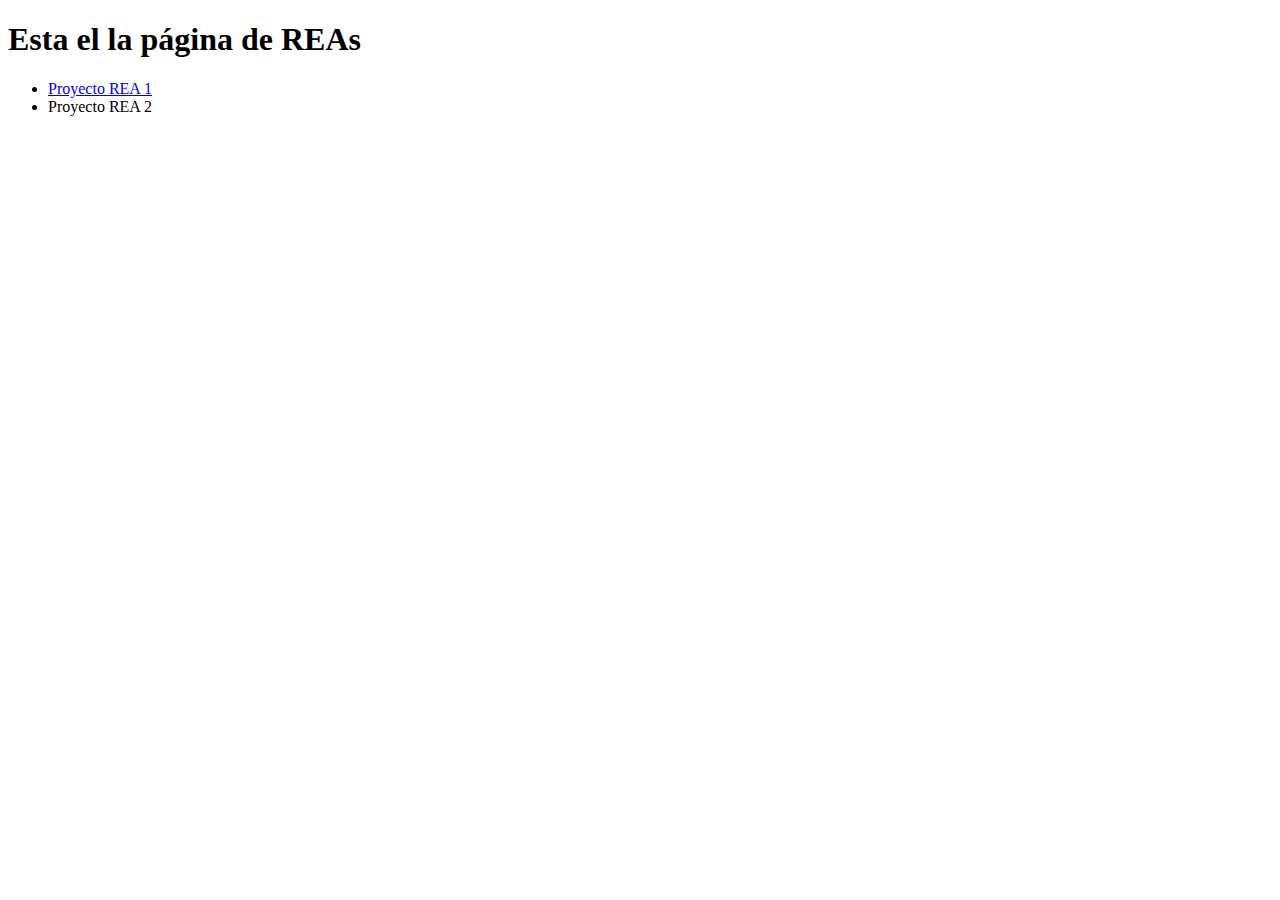
<file: index.html>
<!DOCTYPE html>
<html lang="es">
<head>
  <meta charset="UTF-8">
  <title>Echidna REAs</title>
</head>
<body>
  <h1>Esta el la página de REAs</h1>
  <ul>
    <li><a href="https://github.com/lobotic/REA/blob/main/shamsia/index.html">Proyecto REA 1</a></li>
    <li>Proyecto REA 2</a></li>
 
  </ul>
</body>
</html>
</file>
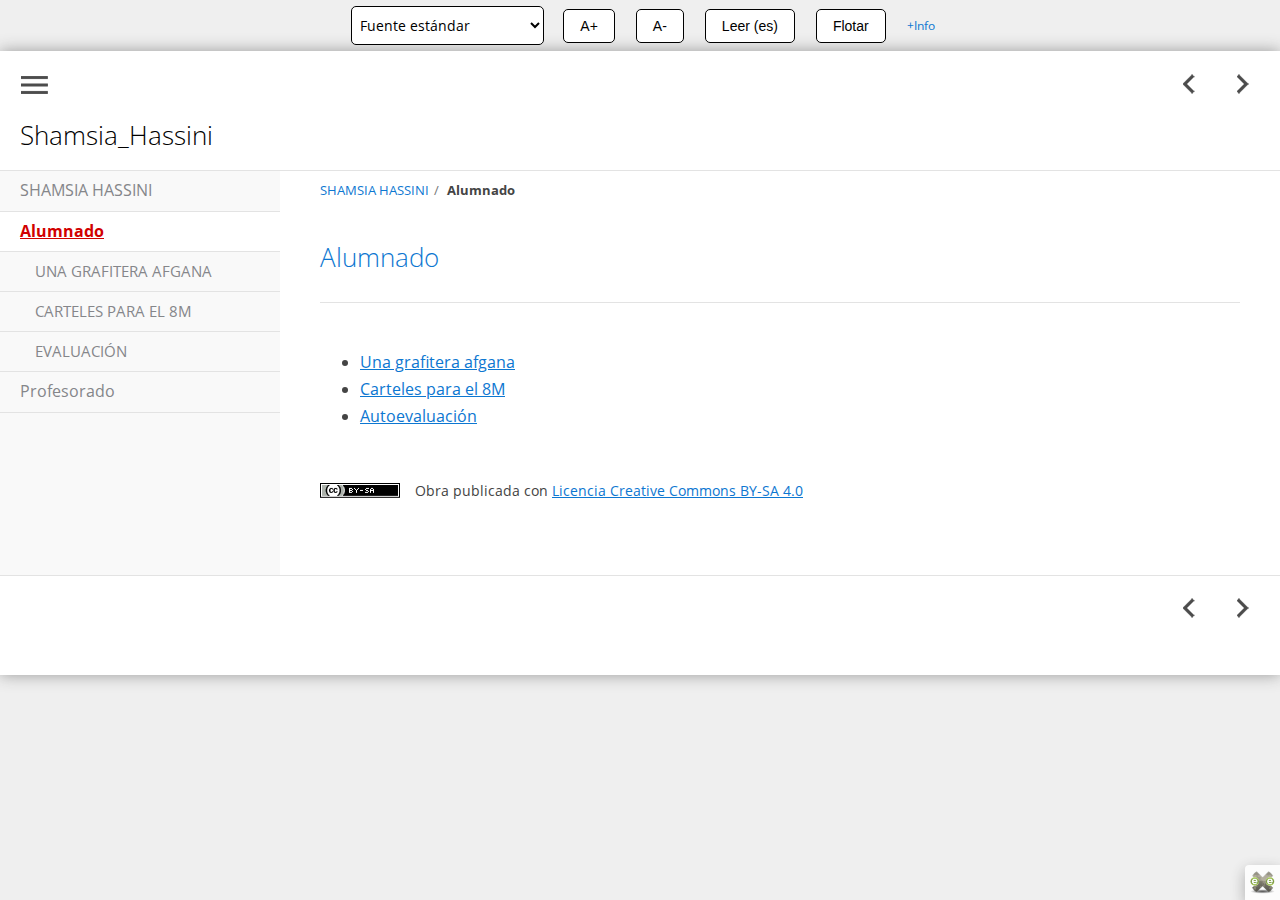
<file: shamsia/alumnado.html>
<!doctype html>
<html lang="es">
<head>
<link rel="stylesheet" type="text/css" href="base.css" />
<link rel="stylesheet" type="text/css" href="content.css" />
<link rel="stylesheet" type="text/css" href="nav.css" />
<meta http-equiv="content-type" content="text/html;  charset=utf-8" />
<title>Alumnado | Shamsia_Hassini </title>
<link rel="shortcut icon" href="favicon.ico" type="image/x-icon" />
<meta name="author" content="Jorge Lobo Martínez @lobo_tic" />
<link rel="license" type="text/html" href="http://creativecommons.org/licenses/by-sa/4.0/" />
<meta name="generator" content="eXeLearning 2.9 - exelearning.net" />
<!--[if lt IE 9]><script type="text/javascript" src="exe_html5.js"></script><![endif]-->
<script type="text/javascript" src="exe_jquery.js"></script>
<script type="text/javascript" src="common_i18n.js"></script>
<script type="text/javascript" src="common.js"></script>
<meta name="viewport" content="width=device-width, initial-scale=1" />
    <link href="https://fonts.googleapis.com/css2?family=Lato&display=swap" rel="stylesheet"  type="text/css">
<link href="https://fonts.googleapis.com/css2?family=Atkinson+Hyperlegible&display=swap" rel="stylesheet" type="text/css">
<link href="https://fonts.cdnfonts.com/css/opendyslexic" rel="stylesheet">
<link href="https://fonts.googleapis.com/css2?family=Open+Sans&display=swap" rel="stylesheet" type="text/css">
<link href="https://fonts.googleapis.com/css2?family=Roboto&display=swap" rel="stylesheet"  type="text/css">
<link href="https://fonts.googleapis.com/css2?family=Montserrat&display=swap" rel="stylesheet"  type="text/css">


<style>
  
  .z-index {
    z-index: 999;
  }

  .select-container {
    display: inline-block;
    position: relative;
    z-index: 999;
  }

  .font-button {
    padding: 8px 16px;
    border: 1px solid black;
    border-radius: 5px;
    cursor: pointer;
    font-size: 14px;
    margin: 8px;
    text-align: center;
    text-decoration: none;
    background-color: white;
    color: black;
    z-index: 999;
  }

  .fontButtonContainer {
     z-index: 999;
    display: flex;
    justify-content: center;
    align-items: center;
    flex-wrap: wrap; /* establece el wrap para que los botones se distribuyan en varias líneas */
    gap: 5px; /* ajusta el espacio entre los botones */
    position: static; /* fija la barra de botones en la página: static para que aparezca en la parte superior, fixed para que quede flotando */
    top: 0; /* fija la barra de botones en la parte superior de la página */
    left: 0; /* fija la barra de botones en el margen izquierdo */
    right: 0; /* fija la barra de botones en el margen derecho */
    margin: auto; /* centra la barra de botones horizontalmente */
  }
    
  /* Estilo para el desplegable */
  select {
    padding: 8px 4px;
    border: 1px solid black;
    border-radius: 5px;
    cursor: pointer;
    font-size: 14px;
    margin: 6px;
    text-align: center;
    text-decoration: none;
    background-color: white;
  }
  
  select option {
  text-align: left;
  }
  
</style>

<script>

// BATEXE v2 Juan José de Haro 

// Define los textos que se ven en pantalla. Reemplazar el texto entre comillas
  const defaultText = 'Parámetros por defecto:'; //Descripción de la opción por defecto
  const standardText = 'Fuente estándar'; // Desplegable
  
  const dyslexicDesc = 'Dislexia:'; // Descripción de la opción OpenDyslexic  
  const dyslexicText = 'OpenDyslexic'; // Desplegable
  
  const hyperlegibleDesc = 'Deficiencias visuales:'; // Descripción de la opción Atkinson Hyperlegible
  const hyperlegibleText = 'Atkinson Hyperlegible'; // Desplegable
  
  const highLegibilityDesc = 'Alta legibilidad:'; // Descripción de las opciones Roboto, Lato y Open Sans
  const opensansText = 'OpenSans'; // Desplegable
  const robotoText = 'Roboto'; // Desplegable
  const latoText = 'Lato'; // Desplegable
  const montserratText = 'Montserrat'; // Desplegable

  const increaseFontText = 'A+'; // Botón para incrementar la fuente
  const decreaseFontText = 'A-'; // Botón para reducir la fuente
  
  let floatingFix = 'Fijar' // Texto del botón flotante cuando está sobre el texto
  let floatingFloat = 'Flotar' //Texto del botón flotante cuando está fijo en la parte superior
  
  const infoText = '+Info'; // Texto del enlace +Info
  const infoTextLink = 'https://batexe.bilateria.org'; // Destino del enlace de +Info
  
  let readText = 'Leer'; // Botón para leer en voz alta el contenido de la página
  const stopText = 'Detener'; // Botón para detener la lectura
 // Fin 
  
  readText = `${readText} (${document.documentElement.lang})` //Se añade el idioma al botón Leer
  

  let originalFont;
  let currentFontSize;
  let originalFontSize;
  let isReading = false;
  let utterance = new SpeechSynthesisUtterance();

  function setFont(font) {
  document.body.style.fontFamily = font;
  localStorage.setItem('font', font);
  }

  function setFontSize(size) {
  currentFontSize = parseInt(window.getComputedStyle(document.body).getPropertyValue('font-size'));
  currentFontSize += size;
  document.body.style.fontSize = currentFontSize + 'px';
  localStorage.setItem('fontSize', currentFontSize + 'px');
  }

  document.addEventListener('DOMContentLoaded', () => {
  
    originalFont = window.getComputedStyle(document.body).getPropertyValue('font-family');
    localStorage.setItem('originalFont', originalFont);
    let font = localStorage.getItem('font');
    if (!font) {
    font = originalFont;
    }
    document.body.style.fontFamily = font;

    let fontSize = localStorage.getItem('fontSize');
    originalFontSize = window.getComputedStyle(document.body).getPropertyValue('font-size');
    localStorage.setItem('originalFontSize', originalFontSize);
    if (!fontSize) {
    fontSize = originalFontSize
    localStorage.setItem('fontSize', fontSize);
    }
    document.body.style.fontSize = fontSize;

    const fontButtonContainer = document.createElement('div');
    fontButtonContainer.classList.add('fontButtonContainer'); 

    const selectContainer = document.createElement('div');
    selectContainer.classList.add('select-container');
    const select = document.createElement('select');
    select.classList.add('z-index');
    const standardOption = document.createElement('option');
    standardOption.value = 'standard';
    standardOption.text = standardText;

    const defaultFontOptGroup = document.createElement('optgroup');
    defaultFontOptGroup.label = defaultText;
    defaultFontOptGroup.appendChild(standardOption);

    select.appendChild(defaultFontOptGroup);


    const dyslexicOption = document.createElement('option');
    dyslexicOption.value = 'dyslexic';
    dyslexicOption.text = dyslexicText;
    select.add(dyslexicOption);

    const dyslexicOptGroup = document.createElement('optgroup');
    dyslexicOptGroup.label = dyslexicDesc;
    dyslexicOptGroup.appendChild(dyslexicOption);
    select.appendChild(dyslexicOptGroup);

    const hyperlegibleOption = document.createElement('option');
    hyperlegibleOption.value = 'hyperlegible';
    hyperlegibleOption.text = hyperlegibleText;
    select.add(hyperlegibleOption);

    const hyperlegibleOptGroup = document.createElement('optgroup');
    hyperlegibleOptGroup.label = hyperlegibleDesc;
    hyperlegibleOptGroup.appendChild(hyperlegibleOption);
    select.appendChild(hyperlegibleOptGroup);

    const opensansOption = document.createElement('option');
    opensansOption.value = 'Open Sans';
    opensansOption.text = opensansText;
    select.add(opensansOption);

    const robotoOption = document.createElement('option');
    robotoOption.value = 'Roboto';
    robotoOption.text = robotoText;
    select.add(robotoOption);

    const latoOption = document.createElement('option');
    latoOption.value = 'Lato';
    latoOption.text = latoText;
    select.add(latoOption);

    const montserratOption = document.createElement('option');
    montserratOption.value = 'Montserrat';
    montserratOption.text = montserratText;
    select.add(montserratOption);  
    

    const highLegibilityOptGroup = document.createElement('optgroup');
    highLegibilityOptGroup.label = highLegibilityDesc;
    highLegibilityOptGroup.appendChild(latoOption);
    highLegibilityOptGroup.appendChild(montserratOption);
    highLegibilityOptGroup.appendChild(opensansOption);
    highLegibilityOptGroup.appendChild(robotoOption);
    
    
    
    select.appendChild(highLegibilityOptGroup);

    // Seleccionar la opción correspondiente al cargar la página
    if (font === originalFont) { // Nueva condición
    select.selectedIndex = 0; // Nueva línea
    } else if (font === 'OpenDyslexic') {
    select.selectedIndex = 1;
    } else if (font === 'Atkinson Hyperlegible') {
    select.selectedIndex = 2;
    } else if (font === 'Roboto') {
    select.selectedIndex = 6;
    } else if (font === 'Lato') {
    select.selectedIndex = 3;
    } else if (font === 'Open Sans') {
    select.selectedIndex = 5;
    } else if (font === 'Montserrat') {
    select.selectedIndex = 4;
    }

    select.addEventListener('change', () => {
    const font = select.value;
    if (font === 'standard') {
    setFont(originalFont);
    fontSize = originalFontSize;
    localStorage.setItem('fontSize', fontSize);
    document.body.style.fontSize = localStorage.getItem('originalFontSize');
    } else if (font === 'dyslexic') {
    setFont('OpenDyslexic');
    } else if (font === 'hyperlegible') {
    setFont('Atkinson Hyperlegible');
    } else if (font === 'Open Sans') {
    setFont('Open Sans');
    } else if (font === 'Roboto') {
    setFont('Roboto');
    } else if (font === 'Lato') {
    setFont('Lato');
    }  else if (font === 'Montserrat') {
    setFont('Montserrat');
    }
    });


    selectContainer.appendChild(select);
    fontButtonContainer.appendChild(selectContainer);
    

    const increaseFontButton = document.createElement('button');
    increaseFontButton.classList.add('font-button');
    increaseFontButton.textContent = increaseFontText;
    increaseFontButton.addEventListener('click', () => setFontSize(1));
    fontButtonContainer.appendChild(increaseFontButton);

    const decreaseFontButton = document.createElement('button');
    decreaseFontButton.classList.add('font-button');
    decreaseFontButton.textContent = decreaseFontText;
    decreaseFontButton.addEventListener('click', () => setFontSize(-1));
    fontButtonContainer.appendChild(decreaseFontButton);
    
    const readButton = document.createElement('button');
    readButton.classList.add('font-button');
    readButton.textContent = readText;
    
    readButton.addEventListener('click', () => {
    let selectedText = window.getSelection().toString();
    let text = '';
    let lang = document.documentElement.lang;
    if (selectedText !== '') {
      text = selectedText;
      let selectedNode = window.getSelection().anchorNode;
      while (selectedNode && selectedNode.nodeType !== Node.ELEMENT_NODE) {
        selectedNode = selectedNode.parentNode;
      }
      if (selectedNode) {
        const selectedLang = selectedNode.getAttribute('lang');
        if (selectedLang) {
          lang = selectedLang;
        }
      }
    } else {
      text = document.body.innerText;
      const bodyLang = document.body.getAttribute('lang');
      if (bodyLang) {
        lang = bodyLang;
      }
    }

    utterance.lang = lang;
    utterance.text = text;

    if (!isReading) {
      isReading = true;
      readButton.textContent = `${stopText} (${lang})`;
      speechSynthesis.speak(utterance);
    } else {
      isReading = false;
      readButton.textContent = readText;
      speechSynthesis.cancel();
    }

    utterance.addEventListener('end', () => {
      isReading = false;
      readButton.textContent = readText;
    });
  });  
    
    fontButtonContainer.appendChild(readButton);
    
    const floatingButton = document.createElement('button');
    floatingButton.classList.add('font-button');
    floatingButton.textContent = floatingFloat;
    floatingButton.addEventListener('click', () => {
    if (floatingButton.textContent === floatingFix) {
      fontButtonContainer.style.position = 'static';
      floatingButton.textContent = floatingFloat;
      localStorage.setItem('floatState', 'static');
    } else {
      fontButtonContainer.style.position = 'fixed';
      floatingButton.textContent = floatingFix;
      localStorage.setItem('floatState', 'fixed');
    }
  });

    

    let floatState = localStorage.getItem('floatState');
    if (!floatState) {
      floatState = 'static';
      floatingButton.textContent = floatingFix;
    }
    if (floatState === 'fixed') {
      fontButtonContainer.style.position = 'fixed';
      floatingButton.textContent = floatingFix;
    } else {
      fontButtonContainer.style.position = 'static';
      floatingButton.textContent = floatingFloat;
    }
    
    localStorage.setItem('floatState', floatState);
    
  fontButtonContainer.appendChild(floatingButton);


    const infoLink = document.createElement('a');
    infoLink.textContent = infoText;
    infoLink.href = infoTextLink;
    infoLink.target = '_blank';
    infoLink.style.marginLeft = '8px';
    infoLink.style.fontSize = '12px';
    fontButtonContainer.appendChild(infoLink);

    
    infoLink.classList.add('z-index');

    document.body.insertBefore(fontButtonContainer, document.body.firstChild);
   
  });
</script></head>
<body class="exe-web-site" id="exe-node-20"><script type="text/javascript">document.body.className+=" js"</script>
<div id="content">
<p id="skipNav"><a href="#main" class="sr-av">Saltar la navegación</a></p>
<header id="header" ><div id="headerContent">Shamsia_Hassini</div></header>
<nav id="siteNav">
<ul>
   <li><a href="index.html" class="daddy main-node">SHAMSIA HASSINI</a></li>
   <li id="active"><a href="alumnado.html" class="active daddy">Alumnado</a>
   <ul>
      <li><a href="una_grafitera_afgana.html" class="no-ch">UNA GRAFITERA AFGANA</a></li>
      <li><a href="carteles_para_el_8m.html" class="no-ch">CARTELES PARA EL 8M</a></li>
      <li><a href="evaluacin.html" class="no-ch">EVALUACIÓN</a></li>
   </ul>
   </li>
   <li><a href="profesorado.html" class="daddy">Profesorado</a>
   <ul class="other-section">
      <li><a href="crditos.html" class="no-ch">Créditos</a></li>
      <li><a href="archivos_y_fuentes.html" class="no-ch">Archivos y fuentes</a></li>
      <li><a href="gua_didctica.html" class="no-ch">Guía didáctica</a></li>
   </ul>
   </li>
</ul>
</nav>
<div id='topPagination'>
<nav class="pagination noprt">
<a href="index.html" class="prev"><span><span>&laquo; </span>Anterior</span></a> <span class="sep">| </span><a href="una_grafitera_afgana.html" class="next"><span>Siguiente<span> &raquo;</span></span></a>
</nav>
</div>
<div id="main-wrapper">
<section id="main">
<header id="nodeDecoration"><h1 id="nodeTitle">Alumnado</h1></header>
<article class="iDevice_wrapper textIdevice" id="id27">
<div class="iDevice emphasis0" >
<div id="ta27_271_2" class="block iDevice_content">
<div class="exe-text"><ul>
<li><a href="una_grafitera_afgana.html">Una grafitera afgana</a></li>
<li><a href="carteles_para_el_8m.html">Carteles para el 8M</a></li>
<li><a href="evaluacin.html">Autoevaluación</a></li>
</ul></div>
</div>
</div>
</article>
<div id="packageLicense" class="cc cc-by-sa">
<p><span>Obra publicada con</span> <a rel="license" href="http://creativecommons.org/licenses/by-sa/4.0/">Licencia Creative Commons Reconocimiento Compartir igual 4.0</a></p>
</div>
</section>
</div>
<div id='bottomPagination'>
<nav class="pagination noprt">
<a href="index.html" class="prev"><span><span>&laquo; </span>Anterior</span></a> <span class="sep">| </span><a href="una_grafitera_afgana.html" class="next"><span>Siguiente<span> &raquo;</span></span></a>
</nav>
</div>
</div>
<p id="made-with-eXe"><a href="https://exelearning.net/" target="_blank" rel="noopener"><span>Creado con eXeLearning<span> (Ventana nueva)</span></span></a></p><script type="text/javascript" src="_style_js.js"></script></body></html>
</file>
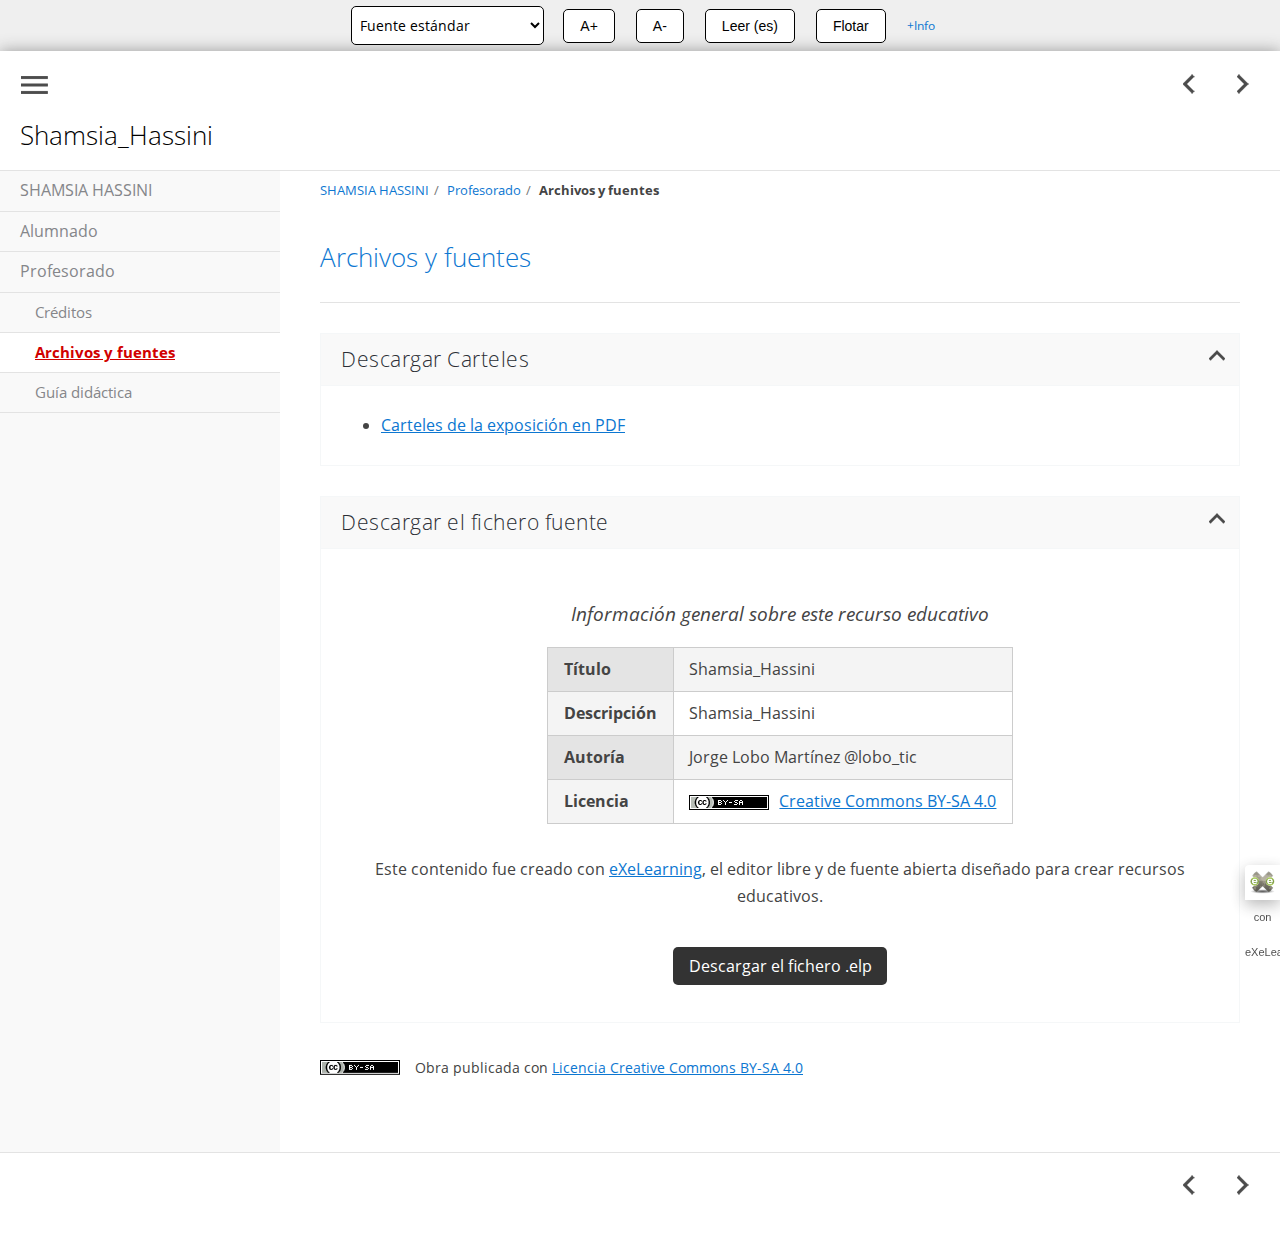
<file: shamsia/archivos_y_fuentes.html>
<!doctype html>
<html lang="es">
<head>
<link rel="stylesheet" type="text/css" href="base.css" />
<link rel="stylesheet" type="text/css" href="content.css" />
<link rel="stylesheet" type="text/css" href="nav.css" />
<meta http-equiv="content-type" content="text/html;  charset=utf-8" />
<title>Archivos y fuentes | Shamsia_Hassini </title>
<link rel="shortcut icon" href="favicon.ico" type="image/x-icon" />
<meta name="author" content="Jorge Lobo Martínez @lobo_tic" />
<link rel="license" type="text/html" href="http://creativecommons.org/licenses/by-sa/4.0/" />
<meta name="generator" content="eXeLearning 2.9 - exelearning.net" />
<!--[if lt IE 9]><script type="text/javascript" src="exe_html5.js"></script><![endif]-->
<script type="text/javascript" src="exe_jquery.js"></script>
<script type="text/javascript" src="common_i18n.js"></script>
<script type="text/javascript" src="common.js"></script>
<link rel="stylesheet" type="text/css" href="download-package.css" />
<meta name="viewport" content="width=device-width, initial-scale=1" />
    <link href="https://fonts.googleapis.com/css2?family=Lato&display=swap" rel="stylesheet"  type="text/css">
<link href="https://fonts.googleapis.com/css2?family=Atkinson+Hyperlegible&display=swap" rel="stylesheet" type="text/css">
<link href="https://fonts.cdnfonts.com/css/opendyslexic" rel="stylesheet">
<link href="https://fonts.googleapis.com/css2?family=Open+Sans&display=swap" rel="stylesheet" type="text/css">
<link href="https://fonts.googleapis.com/css2?family=Roboto&display=swap" rel="stylesheet"  type="text/css">
<link href="https://fonts.googleapis.com/css2?family=Montserrat&display=swap" rel="stylesheet"  type="text/css">


<style>
  
  .z-index {
    z-index: 999;
  }

  .select-container {
    display: inline-block;
    position: relative;
    z-index: 999;
  }

  .font-button {
    padding: 8px 16px;
    border: 1px solid black;
    border-radius: 5px;
    cursor: pointer;
    font-size: 14px;
    margin: 8px;
    text-align: center;
    text-decoration: none;
    background-color: white;
    color: black;
    z-index: 999;
  }

  .fontButtonContainer {
     z-index: 999;
    display: flex;
    justify-content: center;
    align-items: center;
    flex-wrap: wrap; /* establece el wrap para que los botones se distribuyan en varias líneas */
    gap: 5px; /* ajusta el espacio entre los botones */
    position: static; /* fija la barra de botones en la página: static para que aparezca en la parte superior, fixed para que quede flotando */
    top: 0; /* fija la barra de botones en la parte superior de la página */
    left: 0; /* fija la barra de botones en el margen izquierdo */
    right: 0; /* fija la barra de botones en el margen derecho */
    margin: auto; /* centra la barra de botones horizontalmente */
  }
    
  /* Estilo para el desplegable */
  select {
    padding: 8px 4px;
    border: 1px solid black;
    border-radius: 5px;
    cursor: pointer;
    font-size: 14px;
    margin: 6px;
    text-align: center;
    text-decoration: none;
    background-color: white;
  }
  
  select option {
  text-align: left;
  }
  
</style>

<script>

// BATEXE v2 Juan José de Haro 

// Define los textos que se ven en pantalla. Reemplazar el texto entre comillas
  const defaultText = 'Parámetros por defecto:'; //Descripción de la opción por defecto
  const standardText = 'Fuente estándar'; // Desplegable
  
  const dyslexicDesc = 'Dislexia:'; // Descripción de la opción OpenDyslexic  
  const dyslexicText = 'OpenDyslexic'; // Desplegable
  
  const hyperlegibleDesc = 'Deficiencias visuales:'; // Descripción de la opción Atkinson Hyperlegible
  const hyperlegibleText = 'Atkinson Hyperlegible'; // Desplegable
  
  const highLegibilityDesc = 'Alta legibilidad:'; // Descripción de las opciones Roboto, Lato y Open Sans
  const opensansText = 'OpenSans'; // Desplegable
  const robotoText = 'Roboto'; // Desplegable
  const latoText = 'Lato'; // Desplegable
  const montserratText = 'Montserrat'; // Desplegable

  const increaseFontText = 'A+'; // Botón para incrementar la fuente
  const decreaseFontText = 'A-'; // Botón para reducir la fuente
  
  let floatingFix = 'Fijar' // Texto del botón flotante cuando está sobre el texto
  let floatingFloat = 'Flotar' //Texto del botón flotante cuando está fijo en la parte superior
  
  const infoText = '+Info'; // Texto del enlace +Info
  const infoTextLink = 'https://batexe.bilateria.org'; // Destino del enlace de +Info
  
  let readText = 'Leer'; // Botón para leer en voz alta el contenido de la página
  const stopText = 'Detener'; // Botón para detener la lectura
 // Fin 
  
  readText = `${readText} (${document.documentElement.lang})` //Se añade el idioma al botón Leer
  

  let originalFont;
  let currentFontSize;
  let originalFontSize;
  let isReading = false;
  let utterance = new SpeechSynthesisUtterance();

  function setFont(font) {
  document.body.style.fontFamily = font;
  localStorage.setItem('font', font);
  }

  function setFontSize(size) {
  currentFontSize = parseInt(window.getComputedStyle(document.body).getPropertyValue('font-size'));
  currentFontSize += size;
  document.body.style.fontSize = currentFontSize + 'px';
  localStorage.setItem('fontSize', currentFontSize + 'px');
  }

  document.addEventListener('DOMContentLoaded', () => {
  
    originalFont = window.getComputedStyle(document.body).getPropertyValue('font-family');
    localStorage.setItem('originalFont', originalFont);
    let font = localStorage.getItem('font');
    if (!font) {
    font = originalFont;
    }
    document.body.style.fontFamily = font;

    let fontSize = localStorage.getItem('fontSize');
    originalFontSize = window.getComputedStyle(document.body).getPropertyValue('font-size');
    localStorage.setItem('originalFontSize', originalFontSize);
    if (!fontSize) {
    fontSize = originalFontSize
    localStorage.setItem('fontSize', fontSize);
    }
    document.body.style.fontSize = fontSize;

    const fontButtonContainer = document.createElement('div');
    fontButtonContainer.classList.add('fontButtonContainer'); 

    const selectContainer = document.createElement('div');
    selectContainer.classList.add('select-container');
    const select = document.createElement('select');
    select.classList.add('z-index');
    const standardOption = document.createElement('option');
    standardOption.value = 'standard';
    standardOption.text = standardText;

    const defaultFontOptGroup = document.createElement('optgroup');
    defaultFontOptGroup.label = defaultText;
    defaultFontOptGroup.appendChild(standardOption);

    select.appendChild(defaultFontOptGroup);


    const dyslexicOption = document.createElement('option');
    dyslexicOption.value = 'dyslexic';
    dyslexicOption.text = dyslexicText;
    select.add(dyslexicOption);

    const dyslexicOptGroup = document.createElement('optgroup');
    dyslexicOptGroup.label = dyslexicDesc;
    dyslexicOptGroup.appendChild(dyslexicOption);
    select.appendChild(dyslexicOptGroup);

    const hyperlegibleOption = document.createElement('option');
    hyperlegibleOption.value = 'hyperlegible';
    hyperlegibleOption.text = hyperlegibleText;
    select.add(hyperlegibleOption);

    const hyperlegibleOptGroup = document.createElement('optgroup');
    hyperlegibleOptGroup.label = hyperlegibleDesc;
    hyperlegibleOptGroup.appendChild(hyperlegibleOption);
    select.appendChild(hyperlegibleOptGroup);

    const opensansOption = document.createElement('option');
    opensansOption.value = 'Open Sans';
    opensansOption.text = opensansText;
    select.add(opensansOption);

    const robotoOption = document.createElement('option');
    robotoOption.value = 'Roboto';
    robotoOption.text = robotoText;
    select.add(robotoOption);

    const latoOption = document.createElement('option');
    latoOption.value = 'Lato';
    latoOption.text = latoText;
    select.add(latoOption);

    const montserratOption = document.createElement('option');
    montserratOption.value = 'Montserrat';
    montserratOption.text = montserratText;
    select.add(montserratOption);  
    

    const highLegibilityOptGroup = document.createElement('optgroup');
    highLegibilityOptGroup.label = highLegibilityDesc;
    highLegibilityOptGroup.appendChild(latoOption);
    highLegibilityOptGroup.appendChild(montserratOption);
    highLegibilityOptGroup.appendChild(opensansOption);
    highLegibilityOptGroup.appendChild(robotoOption);
    
    
    
    select.appendChild(highLegibilityOptGroup);

    // Seleccionar la opción correspondiente al cargar la página
    if (font === originalFont) { // Nueva condición
    select.selectedIndex = 0; // Nueva línea
    } else if (font === 'OpenDyslexic') {
    select.selectedIndex = 1;
    } else if (font === 'Atkinson Hyperlegible') {
    select.selectedIndex = 2;
    } else if (font === 'Roboto') {
    select.selectedIndex = 6;
    } else if (font === 'Lato') {
    select.selectedIndex = 3;
    } else if (font === 'Open Sans') {
    select.selectedIndex = 5;
    } else if (font === 'Montserrat') {
    select.selectedIndex = 4;
    }

    select.addEventListener('change', () => {
    const font = select.value;
    if (font === 'standard') {
    setFont(originalFont);
    fontSize = originalFontSize;
    localStorage.setItem('fontSize', fontSize);
    document.body.style.fontSize = localStorage.getItem('originalFontSize');
    } else if (font === 'dyslexic') {
    setFont('OpenDyslexic');
    } else if (font === 'hyperlegible') {
    setFont('Atkinson Hyperlegible');
    } else if (font === 'Open Sans') {
    setFont('Open Sans');
    } else if (font === 'Roboto') {
    setFont('Roboto');
    } else if (font === 'Lato') {
    setFont('Lato');
    }  else if (font === 'Montserrat') {
    setFont('Montserrat');
    }
    });


    selectContainer.appendChild(select);
    fontButtonContainer.appendChild(selectContainer);
    

    const increaseFontButton = document.createElement('button');
    increaseFontButton.classList.add('font-button');
    increaseFontButton.textContent = increaseFontText;
    increaseFontButton.addEventListener('click', () => setFontSize(1));
    fontButtonContainer.appendChild(increaseFontButton);

    const decreaseFontButton = document.createElement('button');
    decreaseFontButton.classList.add('font-button');
    decreaseFontButton.textContent = decreaseFontText;
    decreaseFontButton.addEventListener('click', () => setFontSize(-1));
    fontButtonContainer.appendChild(decreaseFontButton);
    
    const readButton = document.createElement('button');
    readButton.classList.add('font-button');
    readButton.textContent = readText;
    
    readButton.addEventListener('click', () => {
    let selectedText = window.getSelection().toString();
    let text = '';
    let lang = document.documentElement.lang;
    if (selectedText !== '') {
      text = selectedText;
      let selectedNode = window.getSelection().anchorNode;
      while (selectedNode && selectedNode.nodeType !== Node.ELEMENT_NODE) {
        selectedNode = selectedNode.parentNode;
      }
      if (selectedNode) {
        const selectedLang = selectedNode.getAttribute('lang');
        if (selectedLang) {
          lang = selectedLang;
        }
      }
    } else {
      text = document.body.innerText;
      const bodyLang = document.body.getAttribute('lang');
      if (bodyLang) {
        lang = bodyLang;
      }
    }

    utterance.lang = lang;
    utterance.text = text;

    if (!isReading) {
      isReading = true;
      readButton.textContent = `${stopText} (${lang})`;
      speechSynthesis.speak(utterance);
    } else {
      isReading = false;
      readButton.textContent = readText;
      speechSynthesis.cancel();
    }

    utterance.addEventListener('end', () => {
      isReading = false;
      readButton.textContent = readText;
    });
  });  
    
    fontButtonContainer.appendChild(readButton);
    
    const floatingButton = document.createElement('button');
    floatingButton.classList.add('font-button');
    floatingButton.textContent = floatingFloat;
    floatingButton.addEventListener('click', () => {
    if (floatingButton.textContent === floatingFix) {
      fontButtonContainer.style.position = 'static';
      floatingButton.textContent = floatingFloat;
      localStorage.setItem('floatState', 'static');
    } else {
      fontButtonContainer.style.position = 'fixed';
      floatingButton.textContent = floatingFix;
      localStorage.setItem('floatState', 'fixed');
    }
  });

    

    let floatState = localStorage.getItem('floatState');
    if (!floatState) {
      floatState = 'static';
      floatingButton.textContent = floatingFix;
    }
    if (floatState === 'fixed') {
      fontButtonContainer.style.position = 'fixed';
      floatingButton.textContent = floatingFix;
    } else {
      fontButtonContainer.style.position = 'static';
      floatingButton.textContent = floatingFloat;
    }
    
    localStorage.setItem('floatState', floatState);
    
  fontButtonContainer.appendChild(floatingButton);


    const infoLink = document.createElement('a');
    infoLink.textContent = infoText;
    infoLink.href = infoTextLink;
    infoLink.target = '_blank';
    infoLink.style.marginLeft = '8px';
    infoLink.style.fontSize = '12px';
    fontButtonContainer.appendChild(infoLink);

    
    infoLink.classList.add('z-index');

    document.body.insertBefore(fontButtonContainer, document.body.firstChild);
   
  });
</script></head>
<body class="exe-web-site" id="exe-node-13"><script type="text/javascript">document.body.className+=" js"</script>
<div id="content">
<p id="skipNav"><a href="#main" class="sr-av">Saltar la navegación</a></p>
<header id="header" ><div id="headerContent">Shamsia_Hassini</div></header>
<nav id="siteNav">
<ul>
   <li><a href="index.html" class="daddy main-node">SHAMSIA HASSINI</a></li>
   <li><a href="alumnado.html" class="daddy">Alumnado</a>
   <ul class="other-section">
      <li><a href="una_grafitera_afgana.html" class="no-ch">UNA GRAFITERA AFGANA</a></li>
      <li><a href="carteles_para_el_8m.html" class="no-ch">CARTELES PARA EL 8M</a></li>
      <li><a href="evaluacin.html" class="no-ch">EVALUACIÓN</a></li>
   </ul>
   </li>
   <li class="current-page-parent"><a href="profesorado.html" class="current-page-parent daddy">Profesorado</a>
   <ul>
      <li><a href="crditos.html" class="no-ch">Créditos</a></li>
      <li id="active"><a href="archivos_y_fuentes.html" class="active no-ch">Archivos y fuentes</a></li>
      <li><a href="gua_didctica.html" class="no-ch">Guía didáctica</a></li>
   </ul>
   </li>
</ul>
</nav>
<div id='topPagination'>
<nav class="pagination noprt">
<a href="crditos.html" class="prev"><span><span>&laquo; </span>Anterior</span></a> <span class="sep">| </span><a href="gua_didctica.html" class="next"><span>Siguiente<span> &raquo;</span></span></a>
</nav>
</div>
<div id="main-wrapper">
<section id="main">
<header id="nodeDecoration"><h1 id="nodeTitle">Archivos y fuentes</h1></header>
<article class="iDevice_wrapper textIdevice em_iDevice" id="id25">
<div class="iDevice emphasis1" >
<header class="iDevice_header iDevice_header_noIcon"><h1 class="iDeviceTitle">Descargar Carteles</h1></header>
<div class="iDevice_inner">
<div class="iDevice_content_wrapper">
<div id="ta25_273_2" class="block iDevice_content">
<div class="exe-text"><ul>
<li><a href="http://cloud.educa.madrid.org/index.php/s/ebBgFiusGonkyPS" target="_blank" rel="noopener">Carteles de la exposición en PDF</a></li>
</ul></div>
</div>
</div>
</div>
</div>
</article>
<article class="iDevice_wrapper download-packageIdevice em_iDevice" id="id24">
<div class="iDevice emphasis1">
<header class="iDevice_header iDevice_header_noIcon"><h1 class="iDeviceTitle">Descargar el fichero fuente</h1></header>
<div class="iDevice_inner">
<div class="iDevice_content_wrapper">
<div class="block iDevice_content" id="ta24_272_2">
<div class="exe-download-package-instructions"><table class="exe-table"><caption>Información general sobre este recurso educativo</caption>
<tbody>
<tr>
<th>Título</th>
<td>Shamsia_Hassini</td>
</tr>
<tr>
<th>Descripción</th>
<td>Shamsia_Hassini</td>
</tr>
<tr>
<th>Autoría</th>
<td>Jorge Lobo Martínez @lobo_tic</td>
</tr>
<tr>
<th>Licencia</th>
<td><a class="cc cc-by-sa" href="https://creativecommons.org/licenses/by-sa/4.0/" rel="license"><span></span>Creative Commons BY-SA 4.0</a></td>
</tr>
</tbody>
</table>
<p style="text-align: center;">Este contenido fue creado con <a href="http://exelearning.net/">eXeLearning</a>, el editor libre y de fuente abierta diseñado para crear recursos educativos.</p></div><p class="exe-download-package-link"><a href="DDDDDDDDDDDDDDDD.elp">Descargar el fichero .elp</a></p>
</div>
</div>
</div>
</div>
</article>
<div id="packageLicense" class="cc cc-by-sa">
<p><span>Obra publicada con</span> <a rel="license" href="http://creativecommons.org/licenses/by-sa/4.0/">Licencia Creative Commons Reconocimiento Compartir igual 4.0</a></p>
</div>
</section>
</div>
<div id='bottomPagination'>
<nav class="pagination noprt">
<a href="crditos.html" class="prev"><span><span>&laquo; </span>Anterior</span></a> <span class="sep">| </span><a href="gua_didctica.html" class="next"><span>Siguiente<span> &raquo;</span></span></a>
</nav>
</div>
</div>
<p id="made-with-eXe"><a href="https://exelearning.net/" target="_blank" rel="noopener"><span>Creado con eXeLearning<span> (Ventana nueva)</span></span></a></p><script type="text/javascript" src="_style_js.js"></script></body></html>
</file>
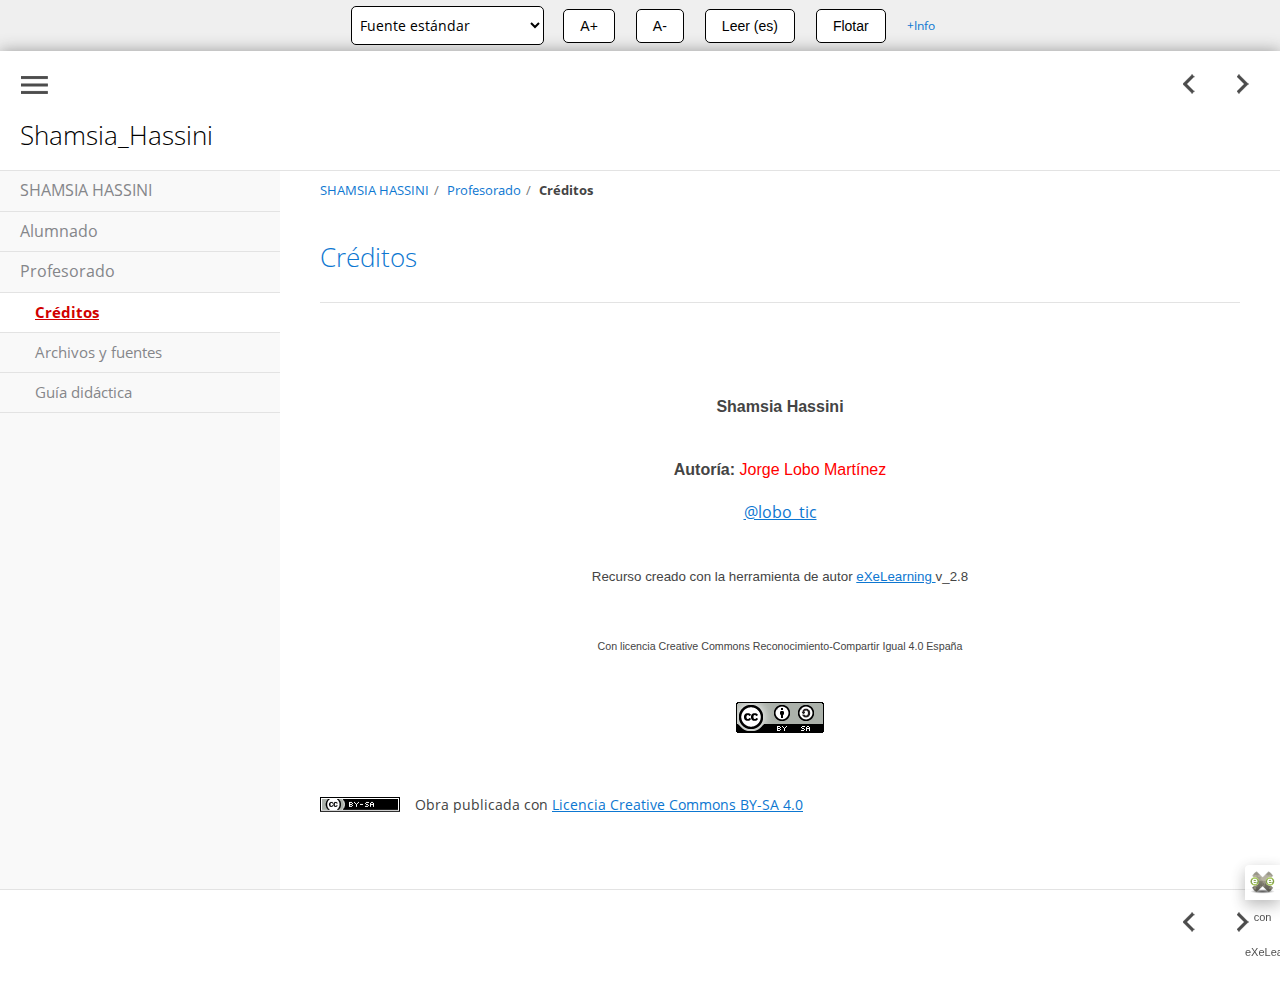
<file: shamsia/crditos.html>
<!doctype html>
<html lang="es">
<head>
<link rel="stylesheet" type="text/css" href="base.css" />
<link rel="stylesheet" type="text/css" href="content.css" />
<link rel="stylesheet" type="text/css" href="nav.css" />
<meta http-equiv="content-type" content="text/html;  charset=utf-8" />
<title>Créditos | Shamsia_Hassini </title>
<link rel="shortcut icon" href="favicon.ico" type="image/x-icon" />
<meta name="author" content="Jorge Lobo Martínez @lobo_tic" />
<link rel="license" type="text/html" href="http://creativecommons.org/licenses/by-sa/4.0/" />
<meta name="generator" content="eXeLearning 2.9 - exelearning.net" />
<!--[if lt IE 9]><script type="text/javascript" src="exe_html5.js"></script><![endif]-->
<script type="text/javascript" src="exe_jquery.js"></script>
<script type="text/javascript" src="common_i18n.js"></script>
<script type="text/javascript" src="common.js"></script>
<meta name="viewport" content="width=device-width, initial-scale=1" />
    <link href="https://fonts.googleapis.com/css2?family=Lato&display=swap" rel="stylesheet"  type="text/css">
<link href="https://fonts.googleapis.com/css2?family=Atkinson+Hyperlegible&display=swap" rel="stylesheet" type="text/css">
<link href="https://fonts.cdnfonts.com/css/opendyslexic" rel="stylesheet">
<link href="https://fonts.googleapis.com/css2?family=Open+Sans&display=swap" rel="stylesheet" type="text/css">
<link href="https://fonts.googleapis.com/css2?family=Roboto&display=swap" rel="stylesheet"  type="text/css">
<link href="https://fonts.googleapis.com/css2?family=Montserrat&display=swap" rel="stylesheet"  type="text/css">


<style>
  
  .z-index {
    z-index: 999;
  }

  .select-container {
    display: inline-block;
    position: relative;
    z-index: 999;
  }

  .font-button {
    padding: 8px 16px;
    border: 1px solid black;
    border-radius: 5px;
    cursor: pointer;
    font-size: 14px;
    margin: 8px;
    text-align: center;
    text-decoration: none;
    background-color: white;
    color: black;
    z-index: 999;
  }

  .fontButtonContainer {
     z-index: 999;
    display: flex;
    justify-content: center;
    align-items: center;
    flex-wrap: wrap; /* establece el wrap para que los botones se distribuyan en varias líneas */
    gap: 5px; /* ajusta el espacio entre los botones */
    position: static; /* fija la barra de botones en la página: static para que aparezca en la parte superior, fixed para que quede flotando */
    top: 0; /* fija la barra de botones en la parte superior de la página */
    left: 0; /* fija la barra de botones en el margen izquierdo */
    right: 0; /* fija la barra de botones en el margen derecho */
    margin: auto; /* centra la barra de botones horizontalmente */
  }
    
  /* Estilo para el desplegable */
  select {
    padding: 8px 4px;
    border: 1px solid black;
    border-radius: 5px;
    cursor: pointer;
    font-size: 14px;
    margin: 6px;
    text-align: center;
    text-decoration: none;
    background-color: white;
  }
  
  select option {
  text-align: left;
  }
  
</style>

<script>

// BATEXE v2 Juan José de Haro 

// Define los textos que se ven en pantalla. Reemplazar el texto entre comillas
  const defaultText = 'Parámetros por defecto:'; //Descripción de la opción por defecto
  const standardText = 'Fuente estándar'; // Desplegable
  
  const dyslexicDesc = 'Dislexia:'; // Descripción de la opción OpenDyslexic  
  const dyslexicText = 'OpenDyslexic'; // Desplegable
  
  const hyperlegibleDesc = 'Deficiencias visuales:'; // Descripción de la opción Atkinson Hyperlegible
  const hyperlegibleText = 'Atkinson Hyperlegible'; // Desplegable
  
  const highLegibilityDesc = 'Alta legibilidad:'; // Descripción de las opciones Roboto, Lato y Open Sans
  const opensansText = 'OpenSans'; // Desplegable
  const robotoText = 'Roboto'; // Desplegable
  const latoText = 'Lato'; // Desplegable
  const montserratText = 'Montserrat'; // Desplegable

  const increaseFontText = 'A+'; // Botón para incrementar la fuente
  const decreaseFontText = 'A-'; // Botón para reducir la fuente
  
  let floatingFix = 'Fijar' // Texto del botón flotante cuando está sobre el texto
  let floatingFloat = 'Flotar' //Texto del botón flotante cuando está fijo en la parte superior
  
  const infoText = '+Info'; // Texto del enlace +Info
  const infoTextLink = 'https://batexe.bilateria.org'; // Destino del enlace de +Info
  
  let readText = 'Leer'; // Botón para leer en voz alta el contenido de la página
  const stopText = 'Detener'; // Botón para detener la lectura
 // Fin 
  
  readText = `${readText} (${document.documentElement.lang})` //Se añade el idioma al botón Leer
  

  let originalFont;
  let currentFontSize;
  let originalFontSize;
  let isReading = false;
  let utterance = new SpeechSynthesisUtterance();

  function setFont(font) {
  document.body.style.fontFamily = font;
  localStorage.setItem('font', font);
  }

  function setFontSize(size) {
  currentFontSize = parseInt(window.getComputedStyle(document.body).getPropertyValue('font-size'));
  currentFontSize += size;
  document.body.style.fontSize = currentFontSize + 'px';
  localStorage.setItem('fontSize', currentFontSize + 'px');
  }

  document.addEventListener('DOMContentLoaded', () => {
  
    originalFont = window.getComputedStyle(document.body).getPropertyValue('font-family');
    localStorage.setItem('originalFont', originalFont);
    let font = localStorage.getItem('font');
    if (!font) {
    font = originalFont;
    }
    document.body.style.fontFamily = font;

    let fontSize = localStorage.getItem('fontSize');
    originalFontSize = window.getComputedStyle(document.body).getPropertyValue('font-size');
    localStorage.setItem('originalFontSize', originalFontSize);
    if (!fontSize) {
    fontSize = originalFontSize
    localStorage.setItem('fontSize', fontSize);
    }
    document.body.style.fontSize = fontSize;

    const fontButtonContainer = document.createElement('div');
    fontButtonContainer.classList.add('fontButtonContainer'); 

    const selectContainer = document.createElement('div');
    selectContainer.classList.add('select-container');
    const select = document.createElement('select');
    select.classList.add('z-index');
    const standardOption = document.createElement('option');
    standardOption.value = 'standard';
    standardOption.text = standardText;

    const defaultFontOptGroup = document.createElement('optgroup');
    defaultFontOptGroup.label = defaultText;
    defaultFontOptGroup.appendChild(standardOption);

    select.appendChild(defaultFontOptGroup);


    const dyslexicOption = document.createElement('option');
    dyslexicOption.value = 'dyslexic';
    dyslexicOption.text = dyslexicText;
    select.add(dyslexicOption);

    const dyslexicOptGroup = document.createElement('optgroup');
    dyslexicOptGroup.label = dyslexicDesc;
    dyslexicOptGroup.appendChild(dyslexicOption);
    select.appendChild(dyslexicOptGroup);

    const hyperlegibleOption = document.createElement('option');
    hyperlegibleOption.value = 'hyperlegible';
    hyperlegibleOption.text = hyperlegibleText;
    select.add(hyperlegibleOption);

    const hyperlegibleOptGroup = document.createElement('optgroup');
    hyperlegibleOptGroup.label = hyperlegibleDesc;
    hyperlegibleOptGroup.appendChild(hyperlegibleOption);
    select.appendChild(hyperlegibleOptGroup);

    const opensansOption = document.createElement('option');
    opensansOption.value = 'Open Sans';
    opensansOption.text = opensansText;
    select.add(opensansOption);

    const robotoOption = document.createElement('option');
    robotoOption.value = 'Roboto';
    robotoOption.text = robotoText;
    select.add(robotoOption);

    const latoOption = document.createElement('option');
    latoOption.value = 'Lato';
    latoOption.text = latoText;
    select.add(latoOption);

    const montserratOption = document.createElement('option');
    montserratOption.value = 'Montserrat';
    montserratOption.text = montserratText;
    select.add(montserratOption);  
    

    const highLegibilityOptGroup = document.createElement('optgroup');
    highLegibilityOptGroup.label = highLegibilityDesc;
    highLegibilityOptGroup.appendChild(latoOption);
    highLegibilityOptGroup.appendChild(montserratOption);
    highLegibilityOptGroup.appendChild(opensansOption);
    highLegibilityOptGroup.appendChild(robotoOption);
    
    
    
    select.appendChild(highLegibilityOptGroup);

    // Seleccionar la opción correspondiente al cargar la página
    if (font === originalFont) { // Nueva condición
    select.selectedIndex = 0; // Nueva línea
    } else if (font === 'OpenDyslexic') {
    select.selectedIndex = 1;
    } else if (font === 'Atkinson Hyperlegible') {
    select.selectedIndex = 2;
    } else if (font === 'Roboto') {
    select.selectedIndex = 6;
    } else if (font === 'Lato') {
    select.selectedIndex = 3;
    } else if (font === 'Open Sans') {
    select.selectedIndex = 5;
    } else if (font === 'Montserrat') {
    select.selectedIndex = 4;
    }

    select.addEventListener('change', () => {
    const font = select.value;
    if (font === 'standard') {
    setFont(originalFont);
    fontSize = originalFontSize;
    localStorage.setItem('fontSize', fontSize);
    document.body.style.fontSize = localStorage.getItem('originalFontSize');
    } else if (font === 'dyslexic') {
    setFont('OpenDyslexic');
    } else if (font === 'hyperlegible') {
    setFont('Atkinson Hyperlegible');
    } else if (font === 'Open Sans') {
    setFont('Open Sans');
    } else if (font === 'Roboto') {
    setFont('Roboto');
    } else if (font === 'Lato') {
    setFont('Lato');
    }  else if (font === 'Montserrat') {
    setFont('Montserrat');
    }
    });


    selectContainer.appendChild(select);
    fontButtonContainer.appendChild(selectContainer);
    

    const increaseFontButton = document.createElement('button');
    increaseFontButton.classList.add('font-button');
    increaseFontButton.textContent = increaseFontText;
    increaseFontButton.addEventListener('click', () => setFontSize(1));
    fontButtonContainer.appendChild(increaseFontButton);

    const decreaseFontButton = document.createElement('button');
    decreaseFontButton.classList.add('font-button');
    decreaseFontButton.textContent = decreaseFontText;
    decreaseFontButton.addEventListener('click', () => setFontSize(-1));
    fontButtonContainer.appendChild(decreaseFontButton);
    
    const readButton = document.createElement('button');
    readButton.classList.add('font-button');
    readButton.textContent = readText;
    
    readButton.addEventListener('click', () => {
    let selectedText = window.getSelection().toString();
    let text = '';
    let lang = document.documentElement.lang;
    if (selectedText !== '') {
      text = selectedText;
      let selectedNode = window.getSelection().anchorNode;
      while (selectedNode && selectedNode.nodeType !== Node.ELEMENT_NODE) {
        selectedNode = selectedNode.parentNode;
      }
      if (selectedNode) {
        const selectedLang = selectedNode.getAttribute('lang');
        if (selectedLang) {
          lang = selectedLang;
        }
      }
    } else {
      text = document.body.innerText;
      const bodyLang = document.body.getAttribute('lang');
      if (bodyLang) {
        lang = bodyLang;
      }
    }

    utterance.lang = lang;
    utterance.text = text;

    if (!isReading) {
      isReading = true;
      readButton.textContent = `${stopText} (${lang})`;
      speechSynthesis.speak(utterance);
    } else {
      isReading = false;
      readButton.textContent = readText;
      speechSynthesis.cancel();
    }

    utterance.addEventListener('end', () => {
      isReading = false;
      readButton.textContent = readText;
    });
  });  
    
    fontButtonContainer.appendChild(readButton);
    
    const floatingButton = document.createElement('button');
    floatingButton.classList.add('font-button');
    floatingButton.textContent = floatingFloat;
    floatingButton.addEventListener('click', () => {
    if (floatingButton.textContent === floatingFix) {
      fontButtonContainer.style.position = 'static';
      floatingButton.textContent = floatingFloat;
      localStorage.setItem('floatState', 'static');
    } else {
      fontButtonContainer.style.position = 'fixed';
      floatingButton.textContent = floatingFix;
      localStorage.setItem('floatState', 'fixed');
    }
  });

    

    let floatState = localStorage.getItem('floatState');
    if (!floatState) {
      floatState = 'static';
      floatingButton.textContent = floatingFix;
    }
    if (floatState === 'fixed') {
      fontButtonContainer.style.position = 'fixed';
      floatingButton.textContent = floatingFix;
    } else {
      fontButtonContainer.style.position = 'static';
      floatingButton.textContent = floatingFloat;
    }
    
    localStorage.setItem('floatState', floatState);
    
  fontButtonContainer.appendChild(floatingButton);


    const infoLink = document.createElement('a');
    infoLink.textContent = infoText;
    infoLink.href = infoTextLink;
    infoLink.target = '_blank';
    infoLink.style.marginLeft = '8px';
    infoLink.style.fontSize = '12px';
    fontButtonContainer.appendChild(infoLink);

    
    infoLink.classList.add('z-index');

    document.body.insertBefore(fontButtonContainer, document.body.firstChild);
   
  });
</script></head>
<body class="exe-web-site" id="exe-node-14"><script type="text/javascript">document.body.className+=" js"</script>
<div id="content">
<p id="skipNav"><a href="#main" class="sr-av">Saltar la navegación</a></p>
<header id="header" ><div id="headerContent">Shamsia_Hassini</div></header>
<nav id="siteNav">
<ul>
   <li><a href="index.html" class="daddy main-node">SHAMSIA HASSINI</a></li>
   <li><a href="alumnado.html" class="daddy">Alumnado</a>
   <ul class="other-section">
      <li><a href="una_grafitera_afgana.html" class="no-ch">UNA GRAFITERA AFGANA</a></li>
      <li><a href="carteles_para_el_8m.html" class="no-ch">CARTELES PARA EL 8M</a></li>
      <li><a href="evaluacin.html" class="no-ch">EVALUACIÓN</a></li>
   </ul>
   </li>
   <li class="current-page-parent"><a href="profesorado.html" class="current-page-parent daddy">Profesorado</a>
   <ul>
      <li id="active"><a href="crditos.html" class="active no-ch">Créditos</a></li>
      <li><a href="archivos_y_fuentes.html" class="no-ch">Archivos y fuentes</a></li>
      <li><a href="gua_didctica.html" class="no-ch">Guía didáctica</a></li>
   </ul>
   </li>
</ul>
</nav>
<div id='topPagination'>
<nav class="pagination noprt">
<a href="profesorado.html" class="prev"><span><span>&laquo; </span>Anterior</span></a> <span class="sep">| </span><a href="archivos_y_fuentes.html" class="next"><span>Siguiente<span> &raquo;</span></span></a>
</nav>
</div>
<div id="main-wrapper">
<section id="main">
<header id="nodeDecoration"><h1 id="nodeTitle">Créditos</h1></header>
<article class="iDevice_wrapper textIdevice" id="id266">
<div class="iDevice emphasis0" >
<div id="ta266_239_2" class="block iDevice_content">
<div class="exe-text"><table style="width: 50.9209%; margin-left: auto; margin-right: auto; height: 282px;">
<tbody>
<tr style="height: 37.75px;">
<td style="width: 20%; text-align: left; height: 37px;"></td>
<td style="width: 20.1417%; text-align: right; height: 37px;"></td>
</tr>
<tr style="height: 37px;">
<td style="width: 40.1417%; text-align: center; height: 37px;" colspan="2">
<p><span style="font-family: arial,helvetica,sans-serif;"><strong><span style="font-size: 12pt;">Shamsia Hassini</span></strong></span><span style="font-family: arial,helvetica,sans-serif;"><strong><span style="font-size: 12pt;"></span></strong></span><span style="font-family: arial,helvetica,sans-serif;"><strong><span style="font-size: 12pt;"></span></strong></span></p>
<p></p>
</td>
</tr>
<tr style="height: 49px;">
<td style="width: 40.1417%; text-align: center; height: 49px;" colspan="2">
<p><span style="font-family: arial,helvetica,sans-serif;"><strong><span style="font-size: 12pt;">Autoría: </span></strong><span style="font-size: 12pt; color: #ff0000;">Jorge Lobo Martínez</span><strong><span style="font-size: 12pt;"><br /></span></strong></span></p>
<p><a href="https://twitter.com/lobo_tic">@lobo_tic</a></p>
</td>
</tr>
<tr style="height: 37px;">
<td style="width: 40.1417%; text-align: center; height: 37px;" colspan="2">
<p><span style="font-family: arial,helvetica,sans-serif; font-size: 10pt;">Recurso creado con la herramienta de autor </span><span style="font-family: arial,helvetica,sans-serif; font-size: 10pt;"><a href="http://exelearning.net/">eXeLearning </a></span><span style="font-family: arial,helvetica,sans-serif; font-size: 10pt;">v_2.8</span></p>
</td>
</tr>
<tr style="height: 72px;">
<td style="width: 40.1417%; text-align: center; height: 72px;" colspan="2">
<p><span style="font-family: arial,helvetica,sans-serif; font-size: 8pt;">Con licencia Creative Commons Reconocimiento-Compartir Igual 4.0 España</span><span style="font-family: arial,helvetica,sans-serif; font-size: 8pt;"></span></p>
</td>
</tr>
<tr style="height: 50px;">
<td style="width: 40.1417%; height: 50px;" colspan="2">
<p style="text-align: center;"><img src="cc_by_sa.png" alt="Licencia Creative Commons-Reconocimiento-Compartir igual" width="88" height="31" /></p>
</td>
</tr>
</tbody>
</table></div>
</div>
</div>
</article>
<div id="packageLicense" class="cc cc-by-sa">
<p><span>Obra publicada con</span> <a rel="license" href="http://creativecommons.org/licenses/by-sa/4.0/">Licencia Creative Commons Reconocimiento Compartir igual 4.0</a></p>
</div>
</section>
</div>
<div id='bottomPagination'>
<nav class="pagination noprt">
<a href="profesorado.html" class="prev"><span><span>&laquo; </span>Anterior</span></a> <span class="sep">| </span><a href="archivos_y_fuentes.html" class="next"><span>Siguiente<span> &raquo;</span></span></a>
</nav>
</div>
</div>
<p id="made-with-eXe"><a href="https://exelearning.net/" target="_blank" rel="noopener"><span>Creado con eXeLearning<span> (Ventana nueva)</span></span></a></p><script type="text/javascript" src="_style_js.js"></script></body></html>
</file>
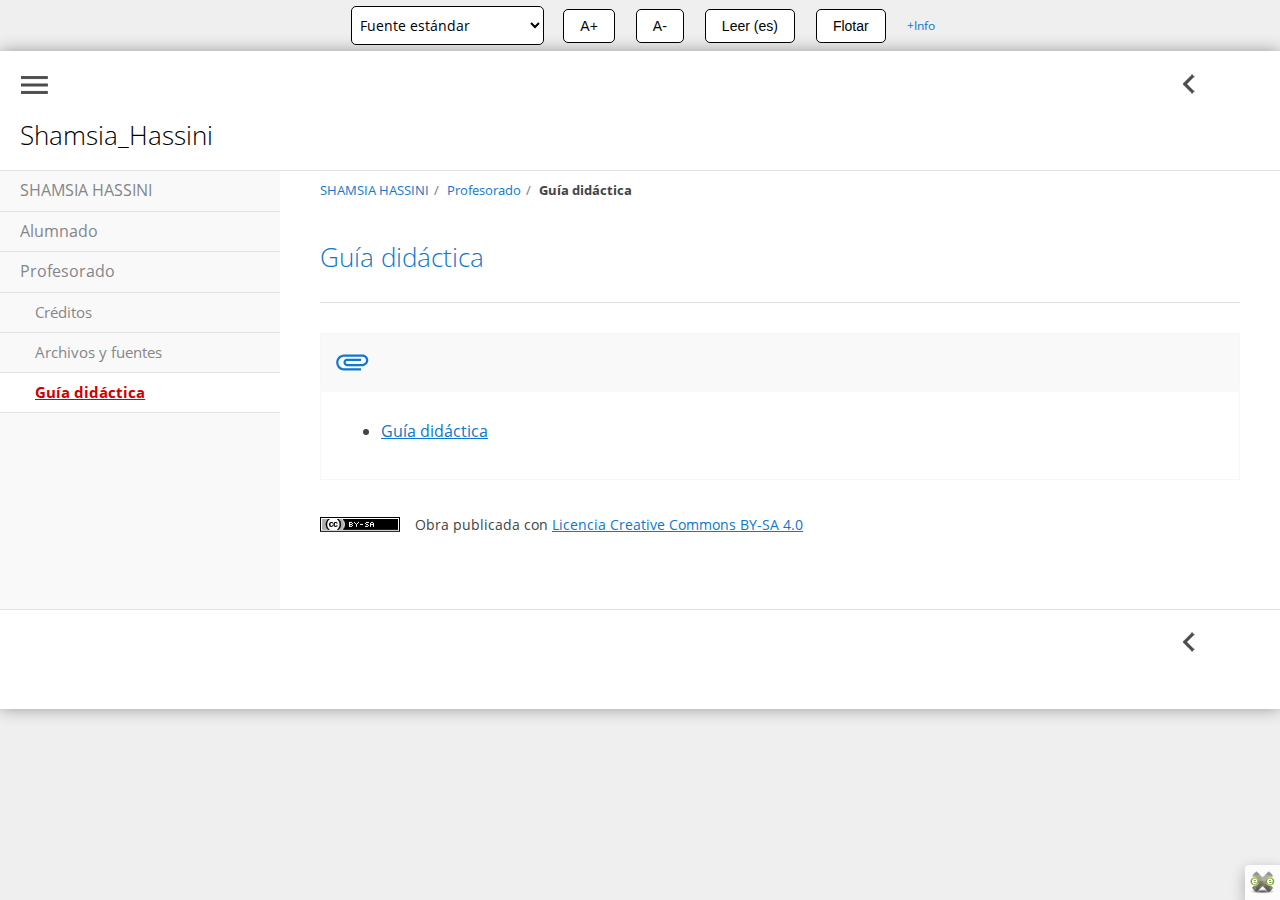
<file: shamsia/gua_didctica.html>
<!doctype html>
<html lang="es">
<head>
<link rel="stylesheet" type="text/css" href="base.css" />
<link rel="stylesheet" type="text/css" href="content.css" />
<link rel="stylesheet" type="text/css" href="nav.css" />
<meta http-equiv="content-type" content="text/html;  charset=utf-8" />
<title>Guía didáctica | Shamsia_Hassini </title>
<link rel="shortcut icon" href="favicon.ico" type="image/x-icon" />
<meta name="author" content="Jorge Lobo Martínez @lobo_tic" />
<link rel="license" type="text/html" href="http://creativecommons.org/licenses/by-sa/4.0/" />
<meta name="generator" content="eXeLearning 2.9 - exelearning.net" />
<!--[if lt IE 9]><script type="text/javascript" src="exe_html5.js"></script><![endif]-->
<script type="text/javascript" src="exe_jquery.js"></script>
<script type="text/javascript" src="common_i18n.js"></script>
<script type="text/javascript" src="common.js"></script>
<meta name="viewport" content="width=device-width, initial-scale=1" />
    <link href="https://fonts.googleapis.com/css2?family=Lato&display=swap" rel="stylesheet"  type="text/css">
<link href="https://fonts.googleapis.com/css2?family=Atkinson+Hyperlegible&display=swap" rel="stylesheet" type="text/css">
<link href="https://fonts.cdnfonts.com/css/opendyslexic" rel="stylesheet">
<link href="https://fonts.googleapis.com/css2?family=Open+Sans&display=swap" rel="stylesheet" type="text/css">
<link href="https://fonts.googleapis.com/css2?family=Roboto&display=swap" rel="stylesheet"  type="text/css">
<link href="https://fonts.googleapis.com/css2?family=Montserrat&display=swap" rel="stylesheet"  type="text/css">


<style>
  
  .z-index {
    z-index: 999;
  }

  .select-container {
    display: inline-block;
    position: relative;
    z-index: 999;
  }

  .font-button {
    padding: 8px 16px;
    border: 1px solid black;
    border-radius: 5px;
    cursor: pointer;
    font-size: 14px;
    margin: 8px;
    text-align: center;
    text-decoration: none;
    background-color: white;
    color: black;
    z-index: 999;
  }

  .fontButtonContainer {
     z-index: 999;
    display: flex;
    justify-content: center;
    align-items: center;
    flex-wrap: wrap; /* establece el wrap para que los botones se distribuyan en varias líneas */
    gap: 5px; /* ajusta el espacio entre los botones */
    position: static; /* fija la barra de botones en la página: static para que aparezca en la parte superior, fixed para que quede flotando */
    top: 0; /* fija la barra de botones en la parte superior de la página */
    left: 0; /* fija la barra de botones en el margen izquierdo */
    right: 0; /* fija la barra de botones en el margen derecho */
    margin: auto; /* centra la barra de botones horizontalmente */
  }
    
  /* Estilo para el desplegable */
  select {
    padding: 8px 4px;
    border: 1px solid black;
    border-radius: 5px;
    cursor: pointer;
    font-size: 14px;
    margin: 6px;
    text-align: center;
    text-decoration: none;
    background-color: white;
  }
  
  select option {
  text-align: left;
  }
  
</style>

<script>

// BATEXE v2 Juan José de Haro 

// Define los textos que se ven en pantalla. Reemplazar el texto entre comillas
  const defaultText = 'Parámetros por defecto:'; //Descripción de la opción por defecto
  const standardText = 'Fuente estándar'; // Desplegable
  
  const dyslexicDesc = 'Dislexia:'; // Descripción de la opción OpenDyslexic  
  const dyslexicText = 'OpenDyslexic'; // Desplegable
  
  const hyperlegibleDesc = 'Deficiencias visuales:'; // Descripción de la opción Atkinson Hyperlegible
  const hyperlegibleText = 'Atkinson Hyperlegible'; // Desplegable
  
  const highLegibilityDesc = 'Alta legibilidad:'; // Descripción de las opciones Roboto, Lato y Open Sans
  const opensansText = 'OpenSans'; // Desplegable
  const robotoText = 'Roboto'; // Desplegable
  const latoText = 'Lato'; // Desplegable
  const montserratText = 'Montserrat'; // Desplegable

  const increaseFontText = 'A+'; // Botón para incrementar la fuente
  const decreaseFontText = 'A-'; // Botón para reducir la fuente
  
  let floatingFix = 'Fijar' // Texto del botón flotante cuando está sobre el texto
  let floatingFloat = 'Flotar' //Texto del botón flotante cuando está fijo en la parte superior
  
  const infoText = '+Info'; // Texto del enlace +Info
  const infoTextLink = 'https://batexe.bilateria.org'; // Destino del enlace de +Info
  
  let readText = 'Leer'; // Botón para leer en voz alta el contenido de la página
  const stopText = 'Detener'; // Botón para detener la lectura
 // Fin 
  
  readText = `${readText} (${document.documentElement.lang})` //Se añade el idioma al botón Leer
  

  let originalFont;
  let currentFontSize;
  let originalFontSize;
  let isReading = false;
  let utterance = new SpeechSynthesisUtterance();

  function setFont(font) {
  document.body.style.fontFamily = font;
  localStorage.setItem('font', font);
  }

  function setFontSize(size) {
  currentFontSize = parseInt(window.getComputedStyle(document.body).getPropertyValue('font-size'));
  currentFontSize += size;
  document.body.style.fontSize = currentFontSize + 'px';
  localStorage.setItem('fontSize', currentFontSize + 'px');
  }

  document.addEventListener('DOMContentLoaded', () => {
  
    originalFont = window.getComputedStyle(document.body).getPropertyValue('font-family');
    localStorage.setItem('originalFont', originalFont);
    let font = localStorage.getItem('font');
    if (!font) {
    font = originalFont;
    }
    document.body.style.fontFamily = font;

    let fontSize = localStorage.getItem('fontSize');
    originalFontSize = window.getComputedStyle(document.body).getPropertyValue('font-size');
    localStorage.setItem('originalFontSize', originalFontSize);
    if (!fontSize) {
    fontSize = originalFontSize
    localStorage.setItem('fontSize', fontSize);
    }
    document.body.style.fontSize = fontSize;

    const fontButtonContainer = document.createElement('div');
    fontButtonContainer.classList.add('fontButtonContainer'); 

    const selectContainer = document.createElement('div');
    selectContainer.classList.add('select-container');
    const select = document.createElement('select');
    select.classList.add('z-index');
    const standardOption = document.createElement('option');
    standardOption.value = 'standard';
    standardOption.text = standardText;

    const defaultFontOptGroup = document.createElement('optgroup');
    defaultFontOptGroup.label = defaultText;
    defaultFontOptGroup.appendChild(standardOption);

    select.appendChild(defaultFontOptGroup);


    const dyslexicOption = document.createElement('option');
    dyslexicOption.value = 'dyslexic';
    dyslexicOption.text = dyslexicText;
    select.add(dyslexicOption);

    const dyslexicOptGroup = document.createElement('optgroup');
    dyslexicOptGroup.label = dyslexicDesc;
    dyslexicOptGroup.appendChild(dyslexicOption);
    select.appendChild(dyslexicOptGroup);

    const hyperlegibleOption = document.createElement('option');
    hyperlegibleOption.value = 'hyperlegible';
    hyperlegibleOption.text = hyperlegibleText;
    select.add(hyperlegibleOption);

    const hyperlegibleOptGroup = document.createElement('optgroup');
    hyperlegibleOptGroup.label = hyperlegibleDesc;
    hyperlegibleOptGroup.appendChild(hyperlegibleOption);
    select.appendChild(hyperlegibleOptGroup);

    const opensansOption = document.createElement('option');
    opensansOption.value = 'Open Sans';
    opensansOption.text = opensansText;
    select.add(opensansOption);

    const robotoOption = document.createElement('option');
    robotoOption.value = 'Roboto';
    robotoOption.text = robotoText;
    select.add(robotoOption);

    const latoOption = document.createElement('option');
    latoOption.value = 'Lato';
    latoOption.text = latoText;
    select.add(latoOption);

    const montserratOption = document.createElement('option');
    montserratOption.value = 'Montserrat';
    montserratOption.text = montserratText;
    select.add(montserratOption);  
    

    const highLegibilityOptGroup = document.createElement('optgroup');
    highLegibilityOptGroup.label = highLegibilityDesc;
    highLegibilityOptGroup.appendChild(latoOption);
    highLegibilityOptGroup.appendChild(montserratOption);
    highLegibilityOptGroup.appendChild(opensansOption);
    highLegibilityOptGroup.appendChild(robotoOption);
    
    
    
    select.appendChild(highLegibilityOptGroup);

    // Seleccionar la opción correspondiente al cargar la página
    if (font === originalFont) { // Nueva condición
    select.selectedIndex = 0; // Nueva línea
    } else if (font === 'OpenDyslexic') {
    select.selectedIndex = 1;
    } else if (font === 'Atkinson Hyperlegible') {
    select.selectedIndex = 2;
    } else if (font === 'Roboto') {
    select.selectedIndex = 6;
    } else if (font === 'Lato') {
    select.selectedIndex = 3;
    } else if (font === 'Open Sans') {
    select.selectedIndex = 5;
    } else if (font === 'Montserrat') {
    select.selectedIndex = 4;
    }

    select.addEventListener('change', () => {
    const font = select.value;
    if (font === 'standard') {
    setFont(originalFont);
    fontSize = originalFontSize;
    localStorage.setItem('fontSize', fontSize);
    document.body.style.fontSize = localStorage.getItem('originalFontSize');
    } else if (font === 'dyslexic') {
    setFont('OpenDyslexic');
    } else if (font === 'hyperlegible') {
    setFont('Atkinson Hyperlegible');
    } else if (font === 'Open Sans') {
    setFont('Open Sans');
    } else if (font === 'Roboto') {
    setFont('Roboto');
    } else if (font === 'Lato') {
    setFont('Lato');
    }  else if (font === 'Montserrat') {
    setFont('Montserrat');
    }
    });


    selectContainer.appendChild(select);
    fontButtonContainer.appendChild(selectContainer);
    

    const increaseFontButton = document.createElement('button');
    increaseFontButton.classList.add('font-button');
    increaseFontButton.textContent = increaseFontText;
    increaseFontButton.addEventListener('click', () => setFontSize(1));
    fontButtonContainer.appendChild(increaseFontButton);

    const decreaseFontButton = document.createElement('button');
    decreaseFontButton.classList.add('font-button');
    decreaseFontButton.textContent = decreaseFontText;
    decreaseFontButton.addEventListener('click', () => setFontSize(-1));
    fontButtonContainer.appendChild(decreaseFontButton);
    
    const readButton = document.createElement('button');
    readButton.classList.add('font-button');
    readButton.textContent = readText;
    
    readButton.addEventListener('click', () => {
    let selectedText = window.getSelection().toString();
    let text = '';
    let lang = document.documentElement.lang;
    if (selectedText !== '') {
      text = selectedText;
      let selectedNode = window.getSelection().anchorNode;
      while (selectedNode && selectedNode.nodeType !== Node.ELEMENT_NODE) {
        selectedNode = selectedNode.parentNode;
      }
      if (selectedNode) {
        const selectedLang = selectedNode.getAttribute('lang');
        if (selectedLang) {
          lang = selectedLang;
        }
      }
    } else {
      text = document.body.innerText;
      const bodyLang = document.body.getAttribute('lang');
      if (bodyLang) {
        lang = bodyLang;
      }
    }

    utterance.lang = lang;
    utterance.text = text;

    if (!isReading) {
      isReading = true;
      readButton.textContent = `${stopText} (${lang})`;
      speechSynthesis.speak(utterance);
    } else {
      isReading = false;
      readButton.textContent = readText;
      speechSynthesis.cancel();
    }

    utterance.addEventListener('end', () => {
      isReading = false;
      readButton.textContent = readText;
    });
  });  
    
    fontButtonContainer.appendChild(readButton);
    
    const floatingButton = document.createElement('button');
    floatingButton.classList.add('font-button');
    floatingButton.textContent = floatingFloat;
    floatingButton.addEventListener('click', () => {
    if (floatingButton.textContent === floatingFix) {
      fontButtonContainer.style.position = 'static';
      floatingButton.textContent = floatingFloat;
      localStorage.setItem('floatState', 'static');
    } else {
      fontButtonContainer.style.position = 'fixed';
      floatingButton.textContent = floatingFix;
      localStorage.setItem('floatState', 'fixed');
    }
  });

    

    let floatState = localStorage.getItem('floatState');
    if (!floatState) {
      floatState = 'static';
      floatingButton.textContent = floatingFix;
    }
    if (floatState === 'fixed') {
      fontButtonContainer.style.position = 'fixed';
      floatingButton.textContent = floatingFix;
    } else {
      fontButtonContainer.style.position = 'static';
      floatingButton.textContent = floatingFloat;
    }
    
    localStorage.setItem('floatState', floatState);
    
  fontButtonContainer.appendChild(floatingButton);


    const infoLink = document.createElement('a');
    infoLink.textContent = infoText;
    infoLink.href = infoTextLink;
    infoLink.target = '_blank';
    infoLink.style.marginLeft = '8px';
    infoLink.style.fontSize = '12px';
    fontButtonContainer.appendChild(infoLink);

    
    infoLink.classList.add('z-index');

    document.body.insertBefore(fontButtonContainer, document.body.firstChild);
   
  });
</script></head>
<body class="exe-web-site" id="exe-node-9"><script type="text/javascript">document.body.className+=" js"</script>
<div id="content">
<p id="skipNav"><a href="#main" class="sr-av">Saltar la navegación</a></p>
<header id="header" ><div id="headerContent">Shamsia_Hassini</div></header>
<nav id="siteNav">
<ul>
   <li><a href="index.html" class="daddy main-node">SHAMSIA HASSINI</a></li>
   <li><a href="alumnado.html" class="daddy">Alumnado</a>
   <ul class="other-section">
      <li><a href="una_grafitera_afgana.html" class="no-ch">UNA GRAFITERA AFGANA</a></li>
      <li><a href="carteles_para_el_8m.html" class="no-ch">CARTELES PARA EL 8M</a></li>
      <li><a href="evaluacin.html" class="no-ch">EVALUACIÓN</a></li>
   </ul>
   </li>
   <li class="current-page-parent"><a href="profesorado.html" class="current-page-parent daddy">Profesorado</a>
   <ul>
      <li><a href="crditos.html" class="no-ch">Créditos</a></li>
      <li><a href="archivos_y_fuentes.html" class="no-ch">Archivos y fuentes</a></li>
      <li id="active"><a href="gua_didctica.html" class="active no-ch">Guía didáctica</a></li>
   </ul>
   </li>
</ul>
</nav>
<div id='topPagination'>
<nav class="pagination noprt">
<a href="archivos_y_fuentes.html" class="prev"><span><span>&laquo; </span>Anterior</span></a>
</nav>
</div>
<div id="main-wrapper">
<section id="main">
<header id="nodeDecoration"><h1 id="nodeTitle">Guía didáctica</h1></header>
<article class="iDevice_wrapper FileAttachIdeviceInc em_iDevice em_iDevice_assignment" id="id23">
<div class="iDevice emphasis1" >
<header class="iDevice_header"><span class="iDeviceTitle">&nbsp;</span></header>
<div class="iDevice_inner">
<div class="iDevice_content_wrapper">
<div id="ta23_82" class="block iDevice_content">
<ul>
<li><a href="http://cloud.educa.madrid.org/index.php/s/rveECXBe6IjT5ab" target="_blank" rel="noopener">Guía didáctica</a></li>
</ul>
</div>
<ul class='exeFileList'></ul></div>
</div>
</div>
</article>
<div id="packageLicense" class="cc cc-by-sa">
<p><span>Obra publicada con</span> <a rel="license" href="http://creativecommons.org/licenses/by-sa/4.0/">Licencia Creative Commons Reconocimiento Compartir igual 4.0</a></p>
</div>
</section>
</div>
<div id='bottomPagination'>
<nav class="pagination noprt">
<a href="archivos_y_fuentes.html" class="prev"><span><span>&laquo; </span>Anterior</span></a>
</nav>
</div>
</div>
<p id="made-with-eXe"><a href="https://exelearning.net/" target="_blank" rel="noopener"><span>Creado con eXeLearning<span> (Ventana nueva)</span></span></a></p><script type="text/javascript" src="_style_js.js"></script></body></html>
</file>
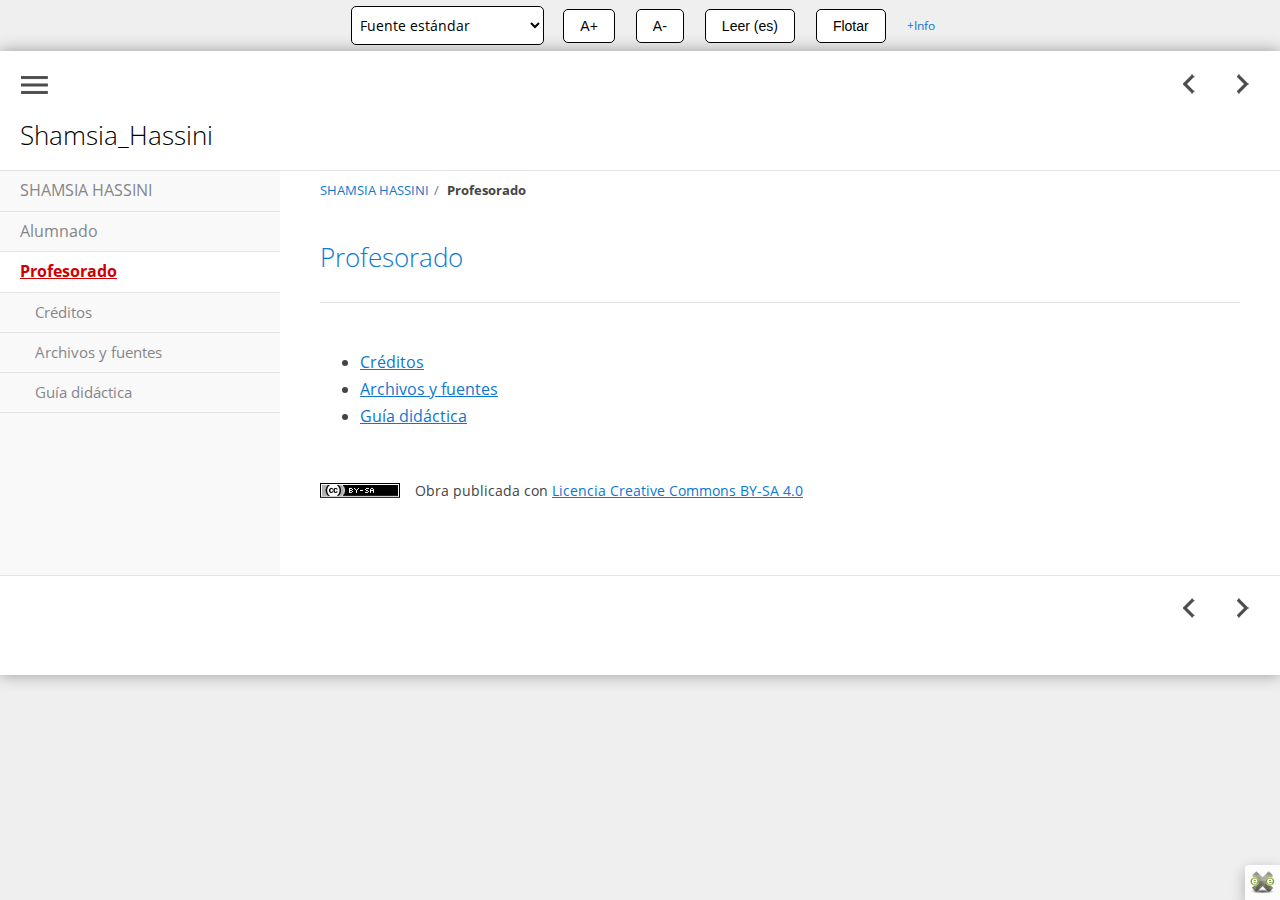
<file: shamsia/profesorado.html>
<!doctype html>
<html lang="es">
<head>
<link rel="stylesheet" type="text/css" href="base.css" />
<link rel="stylesheet" type="text/css" href="content.css" />
<link rel="stylesheet" type="text/css" href="nav.css" />
<meta http-equiv="content-type" content="text/html;  charset=utf-8" />
<title>Profesorado | Shamsia_Hassini </title>
<link rel="shortcut icon" href="favicon.ico" type="image/x-icon" />
<meta name="author" content="Jorge Lobo Martínez @lobo_tic" />
<link rel="license" type="text/html" href="http://creativecommons.org/licenses/by-sa/4.0/" />
<meta name="generator" content="eXeLearning 2.9 - exelearning.net" />
<!--[if lt IE 9]><script type="text/javascript" src="exe_html5.js"></script><![endif]-->
<script type="text/javascript" src="exe_jquery.js"></script>
<script type="text/javascript" src="common_i18n.js"></script>
<script type="text/javascript" src="common.js"></script>
<meta name="viewport" content="width=device-width, initial-scale=1" />
    <link href="https://fonts.googleapis.com/css2?family=Lato&display=swap" rel="stylesheet"  type="text/css">
<link href="https://fonts.googleapis.com/css2?family=Atkinson+Hyperlegible&display=swap" rel="stylesheet" type="text/css">
<link href="https://fonts.cdnfonts.com/css/opendyslexic" rel="stylesheet">
<link href="https://fonts.googleapis.com/css2?family=Open+Sans&display=swap" rel="stylesheet" type="text/css">
<link href="https://fonts.googleapis.com/css2?family=Roboto&display=swap" rel="stylesheet"  type="text/css">
<link href="https://fonts.googleapis.com/css2?family=Montserrat&display=swap" rel="stylesheet"  type="text/css">


<style>
  
  .z-index {
    z-index: 999;
  }

  .select-container {
    display: inline-block;
    position: relative;
    z-index: 999;
  }

  .font-button {
    padding: 8px 16px;
    border: 1px solid black;
    border-radius: 5px;
    cursor: pointer;
    font-size: 14px;
    margin: 8px;
    text-align: center;
    text-decoration: none;
    background-color: white;
    color: black;
    z-index: 999;
  }

  .fontButtonContainer {
     z-index: 999;
    display: flex;
    justify-content: center;
    align-items: center;
    flex-wrap: wrap; /* establece el wrap para que los botones se distribuyan en varias líneas */
    gap: 5px; /* ajusta el espacio entre los botones */
    position: static; /* fija la barra de botones en la página: static para que aparezca en la parte superior, fixed para que quede flotando */
    top: 0; /* fija la barra de botones en la parte superior de la página */
    left: 0; /* fija la barra de botones en el margen izquierdo */
    right: 0; /* fija la barra de botones en el margen derecho */
    margin: auto; /* centra la barra de botones horizontalmente */
  }
    
  /* Estilo para el desplegable */
  select {
    padding: 8px 4px;
    border: 1px solid black;
    border-radius: 5px;
    cursor: pointer;
    font-size: 14px;
    margin: 6px;
    text-align: center;
    text-decoration: none;
    background-color: white;
  }
  
  select option {
  text-align: left;
  }
  
</style>

<script>

// BATEXE v2 Juan José de Haro 

// Define los textos que se ven en pantalla. Reemplazar el texto entre comillas
  const defaultText = 'Parámetros por defecto:'; //Descripción de la opción por defecto
  const standardText = 'Fuente estándar'; // Desplegable
  
  const dyslexicDesc = 'Dislexia:'; // Descripción de la opción OpenDyslexic  
  const dyslexicText = 'OpenDyslexic'; // Desplegable
  
  const hyperlegibleDesc = 'Deficiencias visuales:'; // Descripción de la opción Atkinson Hyperlegible
  const hyperlegibleText = 'Atkinson Hyperlegible'; // Desplegable
  
  const highLegibilityDesc = 'Alta legibilidad:'; // Descripción de las opciones Roboto, Lato y Open Sans
  const opensansText = 'OpenSans'; // Desplegable
  const robotoText = 'Roboto'; // Desplegable
  const latoText = 'Lato'; // Desplegable
  const montserratText = 'Montserrat'; // Desplegable

  const increaseFontText = 'A+'; // Botón para incrementar la fuente
  const decreaseFontText = 'A-'; // Botón para reducir la fuente
  
  let floatingFix = 'Fijar' // Texto del botón flotante cuando está sobre el texto
  let floatingFloat = 'Flotar' //Texto del botón flotante cuando está fijo en la parte superior
  
  const infoText = '+Info'; // Texto del enlace +Info
  const infoTextLink = 'https://batexe.bilateria.org'; // Destino del enlace de +Info
  
  let readText = 'Leer'; // Botón para leer en voz alta el contenido de la página
  const stopText = 'Detener'; // Botón para detener la lectura
 // Fin 
  
  readText = `${readText} (${document.documentElement.lang})` //Se añade el idioma al botón Leer
  

  let originalFont;
  let currentFontSize;
  let originalFontSize;
  let isReading = false;
  let utterance = new SpeechSynthesisUtterance();

  function setFont(font) {
  document.body.style.fontFamily = font;
  localStorage.setItem('font', font);
  }

  function setFontSize(size) {
  currentFontSize = parseInt(window.getComputedStyle(document.body).getPropertyValue('font-size'));
  currentFontSize += size;
  document.body.style.fontSize = currentFontSize + 'px';
  localStorage.setItem('fontSize', currentFontSize + 'px');
  }

  document.addEventListener('DOMContentLoaded', () => {
  
    originalFont = window.getComputedStyle(document.body).getPropertyValue('font-family');
    localStorage.setItem('originalFont', originalFont);
    let font = localStorage.getItem('font');
    if (!font) {
    font = originalFont;
    }
    document.body.style.fontFamily = font;

    let fontSize = localStorage.getItem('fontSize');
    originalFontSize = window.getComputedStyle(document.body).getPropertyValue('font-size');
    localStorage.setItem('originalFontSize', originalFontSize);
    if (!fontSize) {
    fontSize = originalFontSize
    localStorage.setItem('fontSize', fontSize);
    }
    document.body.style.fontSize = fontSize;

    const fontButtonContainer = document.createElement('div');
    fontButtonContainer.classList.add('fontButtonContainer'); 

    const selectContainer = document.createElement('div');
    selectContainer.classList.add('select-container');
    const select = document.createElement('select');
    select.classList.add('z-index');
    const standardOption = document.createElement('option');
    standardOption.value = 'standard';
    standardOption.text = standardText;

    const defaultFontOptGroup = document.createElement('optgroup');
    defaultFontOptGroup.label = defaultText;
    defaultFontOptGroup.appendChild(standardOption);

    select.appendChild(defaultFontOptGroup);


    const dyslexicOption = document.createElement('option');
    dyslexicOption.value = 'dyslexic';
    dyslexicOption.text = dyslexicText;
    select.add(dyslexicOption);

    const dyslexicOptGroup = document.createElement('optgroup');
    dyslexicOptGroup.label = dyslexicDesc;
    dyslexicOptGroup.appendChild(dyslexicOption);
    select.appendChild(dyslexicOptGroup);

    const hyperlegibleOption = document.createElement('option');
    hyperlegibleOption.value = 'hyperlegible';
    hyperlegibleOption.text = hyperlegibleText;
    select.add(hyperlegibleOption);

    const hyperlegibleOptGroup = document.createElement('optgroup');
    hyperlegibleOptGroup.label = hyperlegibleDesc;
    hyperlegibleOptGroup.appendChild(hyperlegibleOption);
    select.appendChild(hyperlegibleOptGroup);

    const opensansOption = document.createElement('option');
    opensansOption.value = 'Open Sans';
    opensansOption.text = opensansText;
    select.add(opensansOption);

    const robotoOption = document.createElement('option');
    robotoOption.value = 'Roboto';
    robotoOption.text = robotoText;
    select.add(robotoOption);

    const latoOption = document.createElement('option');
    latoOption.value = 'Lato';
    latoOption.text = latoText;
    select.add(latoOption);

    const montserratOption = document.createElement('option');
    montserratOption.value = 'Montserrat';
    montserratOption.text = montserratText;
    select.add(montserratOption);  
    

    const highLegibilityOptGroup = document.createElement('optgroup');
    highLegibilityOptGroup.label = highLegibilityDesc;
    highLegibilityOptGroup.appendChild(latoOption);
    highLegibilityOptGroup.appendChild(montserratOption);
    highLegibilityOptGroup.appendChild(opensansOption);
    highLegibilityOptGroup.appendChild(robotoOption);
    
    
    
    select.appendChild(highLegibilityOptGroup);

    // Seleccionar la opción correspondiente al cargar la página
    if (font === originalFont) { // Nueva condición
    select.selectedIndex = 0; // Nueva línea
    } else if (font === 'OpenDyslexic') {
    select.selectedIndex = 1;
    } else if (font === 'Atkinson Hyperlegible') {
    select.selectedIndex = 2;
    } else if (font === 'Roboto') {
    select.selectedIndex = 6;
    } else if (font === 'Lato') {
    select.selectedIndex = 3;
    } else if (font === 'Open Sans') {
    select.selectedIndex = 5;
    } else if (font === 'Montserrat') {
    select.selectedIndex = 4;
    }

    select.addEventListener('change', () => {
    const font = select.value;
    if (font === 'standard') {
    setFont(originalFont);
    fontSize = originalFontSize;
    localStorage.setItem('fontSize', fontSize);
    document.body.style.fontSize = localStorage.getItem('originalFontSize');
    } else if (font === 'dyslexic') {
    setFont('OpenDyslexic');
    } else if (font === 'hyperlegible') {
    setFont('Atkinson Hyperlegible');
    } else if (font === 'Open Sans') {
    setFont('Open Sans');
    } else if (font === 'Roboto') {
    setFont('Roboto');
    } else if (font === 'Lato') {
    setFont('Lato');
    }  else if (font === 'Montserrat') {
    setFont('Montserrat');
    }
    });


    selectContainer.appendChild(select);
    fontButtonContainer.appendChild(selectContainer);
    

    const increaseFontButton = document.createElement('button');
    increaseFontButton.classList.add('font-button');
    increaseFontButton.textContent = increaseFontText;
    increaseFontButton.addEventListener('click', () => setFontSize(1));
    fontButtonContainer.appendChild(increaseFontButton);

    const decreaseFontButton = document.createElement('button');
    decreaseFontButton.classList.add('font-button');
    decreaseFontButton.textContent = decreaseFontText;
    decreaseFontButton.addEventListener('click', () => setFontSize(-1));
    fontButtonContainer.appendChild(decreaseFontButton);
    
    const readButton = document.createElement('button');
    readButton.classList.add('font-button');
    readButton.textContent = readText;
    
    readButton.addEventListener('click', () => {
    let selectedText = window.getSelection().toString();
    let text = '';
    let lang = document.documentElement.lang;
    if (selectedText !== '') {
      text = selectedText;
      let selectedNode = window.getSelection().anchorNode;
      while (selectedNode && selectedNode.nodeType !== Node.ELEMENT_NODE) {
        selectedNode = selectedNode.parentNode;
      }
      if (selectedNode) {
        const selectedLang = selectedNode.getAttribute('lang');
        if (selectedLang) {
          lang = selectedLang;
        }
      }
    } else {
      text = document.body.innerText;
      const bodyLang = document.body.getAttribute('lang');
      if (bodyLang) {
        lang = bodyLang;
      }
    }

    utterance.lang = lang;
    utterance.text = text;

    if (!isReading) {
      isReading = true;
      readButton.textContent = `${stopText} (${lang})`;
      speechSynthesis.speak(utterance);
    } else {
      isReading = false;
      readButton.textContent = readText;
      speechSynthesis.cancel();
    }

    utterance.addEventListener('end', () => {
      isReading = false;
      readButton.textContent = readText;
    });
  });  
    
    fontButtonContainer.appendChild(readButton);
    
    const floatingButton = document.createElement('button');
    floatingButton.classList.add('font-button');
    floatingButton.textContent = floatingFloat;
    floatingButton.addEventListener('click', () => {
    if (floatingButton.textContent === floatingFix) {
      fontButtonContainer.style.position = 'static';
      floatingButton.textContent = floatingFloat;
      localStorage.setItem('floatState', 'static');
    } else {
      fontButtonContainer.style.position = 'fixed';
      floatingButton.textContent = floatingFix;
      localStorage.setItem('floatState', 'fixed');
    }
  });

    

    let floatState = localStorage.getItem('floatState');
    if (!floatState) {
      floatState = 'static';
      floatingButton.textContent = floatingFix;
    }
    if (floatState === 'fixed') {
      fontButtonContainer.style.position = 'fixed';
      floatingButton.textContent = floatingFix;
    } else {
      fontButtonContainer.style.position = 'static';
      floatingButton.textContent = floatingFloat;
    }
    
    localStorage.setItem('floatState', floatState);
    
  fontButtonContainer.appendChild(floatingButton);


    const infoLink = document.createElement('a');
    infoLink.textContent = infoText;
    infoLink.href = infoTextLink;
    infoLink.target = '_blank';
    infoLink.style.marginLeft = '8px';
    infoLink.style.fontSize = '12px';
    fontButtonContainer.appendChild(infoLink);

    
    infoLink.classList.add('z-index');

    document.body.insertBefore(fontButtonContainer, document.body.firstChild);
   
  });
</script></head>
<body class="exe-web-site" id="exe-node-17"><script type="text/javascript">document.body.className+=" js"</script>
<div id="content">
<p id="skipNav"><a href="#main" class="sr-av">Saltar la navegación</a></p>
<header id="header" ><div id="headerContent">Shamsia_Hassini</div></header>
<nav id="siteNav">
<ul>
   <li><a href="index.html" class="daddy main-node">SHAMSIA HASSINI</a></li>
   <li><a href="alumnado.html" class="daddy">Alumnado</a>
   <ul class="other-section">
      <li><a href="una_grafitera_afgana.html" class="no-ch">UNA GRAFITERA AFGANA</a></li>
      <li><a href="carteles_para_el_8m.html" class="no-ch">CARTELES PARA EL 8M</a></li>
      <li><a href="evaluacin.html" class="no-ch">EVALUACIÓN</a></li>
   </ul>
   </li>
   <li id="active"><a href="profesorado.html" class="active daddy">Profesorado</a>
   <ul>
      <li><a href="crditos.html" class="no-ch">Créditos</a></li>
      <li><a href="archivos_y_fuentes.html" class="no-ch">Archivos y fuentes</a></li>
      <li><a href="gua_didctica.html" class="no-ch">Guía didáctica</a></li>
   </ul>
   </li>
</ul>
</nav>
<div id='topPagination'>
<nav class="pagination noprt">
<a href="evaluacin.html" class="prev"><span><span>&laquo; </span>Anterior</span></a> <span class="sep">| </span><a href="crditos.html" class="next"><span>Siguiente<span> &raquo;</span></span></a>
</nav>
</div>
<div id="main-wrapper">
<section id="main">
<header id="nodeDecoration"><h1 id="nodeTitle">Profesorado</h1></header>
<article class="iDevice_wrapper textIdevice" id="id26">
<div class="iDevice emphasis0" >
<div id="ta26_270_2" class="block iDevice_content">
<div class="exe-text"><ul>
<li><a href="crditos.html">Créditos</a></li>
<li><a href="archivos_y_fuentes.html">Archivos y fuentes</a></li>
<li><a href="gua_didctica.html">Guía didáctica</a></li>
</ul></div>
</div>
</div>
</article>
<div id="packageLicense" class="cc cc-by-sa">
<p><span>Obra publicada con</span> <a rel="license" href="http://creativecommons.org/licenses/by-sa/4.0/">Licencia Creative Commons Reconocimiento Compartir igual 4.0</a></p>
</div>
</section>
</div>
<div id='bottomPagination'>
<nav class="pagination noprt">
<a href="evaluacin.html" class="prev"><span><span>&laquo; </span>Anterior</span></a> <span class="sep">| </span><a href="crditos.html" class="next"><span>Siguiente<span> &raquo;</span></span></a>
</nav>
</div>
</div>
<p id="made-with-eXe"><a href="https://exelearning.net/" target="_blank" rel="noopener"><span>Creado con eXeLearning<span> (Ventana nueva)</span></span></a></p><script type="text/javascript" src="_style_js.js"></script></body></html>
</file>
<file: shamsia/base.css>
/*
eXe
Copyright 2004-2006, University of Auckland
Copyright 2004-2007 eXe Project, New Zealand Tertiary Education Commission
base style sheet for all themes
*/
body{margin:0;padding:0 10px 10px 10px;font-family:arial,verdana,helvetica,sans-serif;font-size:.8em}#header{text-align:left;height:50px;padding-left:20px;font-size:2.2em;font-weight:bold}a{text-decoration:none}a:hover,a:focus{text-decoration:underline}img.submit,img.help,img.info,img.gallery{border:0}li{list-style-position:inside}#nodeDecoration{padding:.1em;border-bottom:0;text-align:right}.block,.feedback{display:block;padding-top:.25em;padding-bottom:.25em}.feedback{font-family:times,serif;font-size:120%}.feedback-button p{margin:0}.emphasis0{padding-left:0;margin:0}.iDeviceTitle{font-weight:bold;position:relative;top:-18px}input.feedbackbutton{margin-top:10px;margin-bottom:10px}.popupDiv{background-color:#EDEFF0;border:2px solid #607489;padding:0 4px 4px 4px;margin-left:15px;text-align:left;z-index:99;border-radius:3px}.popupDivLabel{text-align:center;font:message-box;font-weight:bold;color:#fff;cursor:move;margin:0 -4px;background-image:url(popup_bg.gif)}@media print{.feedback{display:block!important}.feedback.iDevice_solution a{text-decoration:none;color:inherit}.iDevice_solution li span{display:none}div.node,article.node{page-break-after:always}.external-iframe{display:none}.external-iframe-src{display:block!important;margin:2em 0;font-size:.95em;text-align:center}#made-with-eXe{display:none}}.external-iframe{border:0}.iDevice a,#siteFooter a,#packageLicense a,.toggle-idevice a{text-decoration:underline}.iDevice a:hover,#siteFooter a:hover,#packageLicense a:hover,.toggle-idevice a:hover{text-decoration:none}.pre-code{background:#112C4A;color:#E7ECF1;font-family:Monaco,Courier,monospace;border-radius:9px;font-size:12px;margin:2em 1em;overflow:auto;padding:20px}.iDevice_content{position:relative;max-width:100%}.exe-epub3 .iDevice_content{position:static}.iDevice_header{background-position:0 50%;background-repeat:no-repeat}.iDevice_header.iDevice_header_noIcon{background-image:none;padding:5px 0}.TrueFalseIdevice label{white-space:nowrap;margin-right:1em;line-height:1.7em}.cloze-activity-form input[type='text']{max-width:calc(100% - .45em)}.exe-dl{margin-bottom:2em;margin-left:1.5em}.exe-dl dt{font-weight:bold}.exe-dl dd{margin:1em 1.5em}.js .exe-dl dt{margin:1.2em 0 0 0}.exe-dl dt a{text-decoration:underline}.exe-dl .icon{font-family:Arial,sans-serif;display:block;width:20px;height:20px;font-size:16px;margin-right:1em;line-height:20px;text-align:center;float:left;border-radius:2px;position:relative}@media all and (min-width:1px){.exe-dl dt a{align-items:center;display:flex;text-decoration:none}.exe-dl .icon{height:18px;line-height:18px;width:18px;padding:1px;font:18px monospace;font-weight:bold;display:flex;justify-content:center;align-items:center}}.exe-dl-toggler{height:20px;margin:1.5em}.exe-dl-toggler a{margin-left:0;font-weight:bold}.js .exe-dl dd{display:none;padding-left:0;margin:1em 1em 1em 37px}.exe-math{display:block;margin:2em 0}.exe-math,.MathJax_Display{text-align:left!important}.exe-math.position-center,.position-center .MathJax_Display,[style*="text-align: center"] .MathJax_Display{text-align:center!important}.exe-math.position-right,.position-right .MathJax_Display,[style*="text-align: right"] .MathJax_Display{text-align:right!important}.js .show-image .exe-math-code,.js .show-code .exe-math-img{display:none}.exe-math-links{font-size:.85em}.exe-math-inline{display:inline;margin:0 .1em!important}.exe-figure{margin:2em 0;max-width:100%}.position-center{margin:2em auto}.position-right{margin:2em 0 2em auto}.float-left{float:left;margin:.5em 1.5em 1em 0}.float-right{float:right;margin:.5em 0 1em 2em}.figcaption{padding-top:.2em}.figcaption.header{padding-top:0;padding-bottom:.2em}.exe-layout-2-cols,.exe-layout-3-cols{width:100%}.exe-layout-2-cols .exe-col{float:left;width:49%}.exe-layout-2-cols .exe-col-1{padding-right:1%}.exe-layout-2-cols .exe-col-2{padding-left:1%}.exe-layout-2-30-70 .exe-col{width:69%}.exe-layout-2-30-70 .exe-col-1{width:29%}.exe-layout-2-70-30 .exe-col{width:29%}.exe-layout-2-70-30 .exe-col-1{width:69%}.exe-layout-3-cols .exe-col{float:left;width:32%}.exe-layout-3-cols .exe-col-1,.exe-layout-3-cols .exe-col-2{padding-right:2%}.exe-block-warning{background:#FCF8E3;color:#796034;border:1px solid #FAEBCC;padding:0 1em;border-radius:4px}p.exe-block-warning{padding:1em}.exe-block-alert{background:#ffc;color:#855000;border:1px solid #FFF099;padding:0 1em;border-radius:4px}p.exe-block-alert{padding:1em}.exe-block-danger{background:#FEF0EF;color:#973C3B;border:1px solid #F3DADD;padding:0 1em;border-radius:4px}p.exe-block-danger{padding:1em}.exe-block-info{background:#E1F1F9;color:#2B627D;border:1px solid #C9EDF4;padding:0 1em;border-radius:4px}p.exe-block-info{padding:1em}.exe-block-success{background:#E5F3E0;color:#336634;border:1px solid #DEEDD1;padding:0 1em;border-radius:4px}p.exe-block-success{padding:1em}.exe-block-warning a{color:#4F360A}.exe-block-alert a{color:#5B2600}.exe-block-danger a{color:#6D1211}.exe-block-info a{color:#063853}.exe-block-success a{color:#093C0A}div.exe-block-warning,div.exe-block-alert,div.exe-block-danger,div.exe-block-info,div.exe-block-success{margin:1em 0}body [dir='rtl']{text-align:start}.js a.exe-enlarge{position:relative;display:block}.exe-enlarge-icon{display:none;width:30px;height:30px;position:absolute;top:50%;left:50%;margin:-15px 0 0 -15px;border-radius:15px;background:#333;z-index:10;box-shadow:0 0 7px 0 #DDD}.exe-enlarge-icon b{width:30px;height:30px;line-height:30px;text-align:center;display:block;font-size:1.3em;color:#FFF}.exe-enlarge-icon b:before{content:"+"}.js a.exe-enlarge:hover img,.js a.exe-enlarge:focus img{opacity:.7;filter:alpha(opacity=70)}a.exe-enlarge:hover .exe-enlarge-icon,a.exe-enlarge:focus .exe-enlarge-icon{display:block;*display:none}.exe-clear{overflow:auto}.toggle-idevice,.exe-hidden,.js-required,.js .js-hidden,.exe-mindmap-code{display:none}.js .js-required{display:block}#packageLicense{text-align:center}.js #main .iDevice_hint_title{font-size:1em;margin-top:0;font-weight:normal;*margin-top:1em}.iDevice_hint{margin-bottom:1.5em}.iDevice_hint_title a{background-repeat:no-repeat;background-position:0 50%;padding-left:23px;text-decoration:none}.iDevice_hint_content{padding:0 23px}.iDevice_answer{overflow:hidden;*margin:1.5em 0}.iDevice_answer{overflow:hidden}.iDevice_answer p{margin-top:0}.iDevice_answer-field{width:2.5em;float:left}.js .iDevice_answer-content,.js .iDevice_answer-feedback{padding-left:2.5em}.hidden-idevice .image_text{display:none}abbr[title],acronym[title]{text-decoration:none;border-bottom:1px dotted}.pagination.page-counter{text-align:center}.pagination.noprt .sep{display:none}.pagination.noprt .page-counter{margin-right:20px}#topPagination .page-counter{margin-left:20px;margin-right:0}#skipNav{margin:0;position:absolute;width:100%}.sr-av,.js .js-sr-av,#skipNav a,.exe-hidden-accessible,.js .exe-tooltip-text{position:absolute;overflow:hidden;clip:rect(0 0 0 0);clip:rect(0,0,0,0);height:0}#skipNav a{background:#333;color:#fff;padding:.4em .85em}#skipNav a:active,#skipNav a:focus{position:static;overflow:visible;clip:auto;height:auto}.exe-table{margin:2em auto;max-width:100%;border:1px solid #CCC;border-collapse:collapse;border-spacing:0}.exe-table tr{background:#fff}.exe-table caption{padding:.5em 0;text-align:center;font-style:italic}.exe-table td,.exe-table th{border:1px solid #CCC;margin:0;padding:.5em 1em}.exe-table thead{background:#ddd;color:#000;text-align:left}.exe-table tr:nth-child(2n-1) td,.exe-table tbody tr:nth-child(2n-1) th{background:#F4F4F4}.exe-table tbody tr:nth-child(2n) th{background:#F4F4F4}.exe-table tbody tr:nth-child(2n-1) th{background:#E4E4E4}.exe-table thead+tbody tr:nth-child(2n) th{background:#fff}.exe-table thead+tbody tr:nth-child(2n-1) th{background:#F4F4F4}.exe-table-minimalist{margin:2em auto;border-collapse:collapse}.exe-table-minimalist tr{background:#fff}.exe-table-minimalist thead th{color:#000;padding:.6em 1.5em .6em .8em;border-bottom:2px solid #CCC;text-align:left}.exe-table-minimalist td,.exe-table-minimalist tbody th{border-bottom:1px solid #ccc;color:#555;padding:.5em 1.5em .5em .8em}.exe-table-minimalist tbody tr:hover td,.exe-table-minimalist tbody tr:hover th{color:#222}.exe-table-minimalist tr:nth-child(2n-1) td,.exe-table-minimalist tbody tr:nth-child(2n-1) th{background:#F9F9F9}.exe-table-minimalist caption{text-align:center;font-style:italic;border-bottom:2px solid #CCC;padding:.6em 0}.exe-table-responsive{display:block;overflow-x:auto;border:none}.exe-table-responsive,.exe-table-responsive th,.exe-table-responsive tr,.exe-table-responsive td{width:auto!important}body .qtip{font-size:.85em;line-height:1.5em}.qtip .exe-tooltip-text{position:relative;overflow:auto;clip:auto;height:auto}ol.auto-numbered{counter-reset:item}.auto-numbered ol{counter-reset:item}.auto-numbered li{display:block}.auto-numbered li:before{content:counters(item,".") ".- ";counter-increment:item}.exe-quote-cite cite{display:block;text-align:right;margin-top:-.5em}.exe-link-data{font-size:.8em;margin:0 .2em}.exe-link-data abbr{cursor:help}.styled-qc{font-family:Georgia,serif;font-style:italic;margin:1.5em 2.5em;padding:.25em 3.5em;position:relative}.styled-qc:before{display:block;content:"\201C";font-size:5em;position:absolute;left:0;top:-20px}.js .pbl-task-info{visibility:hidden}.pbl-task-info dt{float:left;font-weight:bold;margin-right:.5em}.pbl-task-info{overflow:hidden;margin:1em 0 1.5em 20px;width:auto;float:right;text-align:right}.pbl-task-info dt{margin:0;float:left;clear:left;width:150px}.pbl-task-info dd{margin:0 0 0 150px;text-align:left;padding-left:.5em}.pbl-task-info dd:after{content:'';display:block;clear:both}.pbl-task-description{clear:both}iframe,object,embed{max-width:100%}img,video{max-width:100%;height:auto}@media all and (max-width:992px){.exe-layout-3-cols .exe-col{float:none;width:100%;padding:0}.exe-layout-3-cols .exe-col .exe-figure{margin:2em auto}}@media all and (max-width:780px){.styled-qc{margin:1.5em .5em}.exe-layout-2-cols .exe-col{float:none;width:100%;padding:0}.exe-layout-2-cols .exe-col .exe-figure{margin:2em auto}}#exe-client-search-form{text-align:right;margin-bottom:2em}#exe-client-search-form p{margin:0}#exe-client-search-text{border:1px solid #ddd;padding:5px 10px;width:250px;max-width:60%}#exe-client-search-submit{border:1px solid #ddd;padding:5px 10px;background:#ddd;margin-left:-.4em;color:#333}.exe-client-search-results #nodeTitle,.exe-client-search-results .iDevice_wrapper,#exe-client-search-results,#exe-client-search-reset{display:none}.exe-client-search-results #exe-client-search-results{display:block}.exe-client-search-results #exe-client-search-reset{display:inline;line-height:2em}#exe-client-search-results p{margin-top:1.5em}#exe-client-search-results ul{margin:1.5em 1.5em 3em 1.5em;padding:0;list-style:none}#main #exe-client-search-results li{list-style-image:none;margin-bottom:1.5em}#exe-client-search-results a{font-size:1.15em}.exe-client-search-result{background:yellow}.exe-client-search-read-more{font-size:.7em;margin-left:.2em}#exe-client-search-reset{margin-left:.5em}@media all and (max-width:700px){#exe-client-search-form{text-align:center}}@media all and (max-width:600px){.exe-client-search-results #exe-client-search-reset{display:block;margin:1em 0 0 0}}#made-with-eXe{margin:0;position:fixed;bottom:0;right:0}#made-with-eXe a{text-decoration:none;box-shadow:rgba(0,0,0,0.35) 0 5px 15px;border-top-left-radius:4px;color:#222;font-size:11px;font-family:Arial,sans-serif;line-height:35px;width:35px;height:35px;background:#fff url(exe_powered_logo.png) no-repeat 0 50%;display:block;background-size:auto 23px;text-decoration:none;transition:.5s;opacity:.8}#made-with-eXe span{padding-left:35px;padding-right:5px}#made-with-eXe span span{position:absolute;overflow:hidden;clip:rect(0 0 0 0);clip:rect(0,0,0,0);height:0}#made-with-eXe a:hover{width:auto;padding:0 5px;background-position:5px 50%;opacity:1}
</file>
<file: shamsia/content.css>
/* eXeLearning Style Designer Compatible Style */
@font-face {  font-family: 'Open Sans';  font-style: normal;  font-weight: 400;  src: local('Open Sans'), local('OpenSans'), url(open-sans.woff2) format('woff2'), url(open-sans.woff) format('woff');}
@font-face {  font-family: 'Open Sans';  font-style: normal;  font-weight: 700;  src: local('Open Sans Bold'), local('OpenSans-Bold'), url(open-sans-bold.woff2) format('woff2'), url(open-sans-bold.woff) format('woff');}
html{font-size:105%}
body{font:105%/1.5 'Open Sans',Arial,Verdana,Helvetica,sans-serif;padding:15px;margin:0;text-align:left}
h2{font-size:1.4em;font-weight:normal;color:#222;margin:1.7em 0 1.5em 0}
h3{font-size:1.3em;font-weight:normal;color:#6739b6;margin:1.5em 0 1.2em 0}
h4{font-size:1.2em;font-weight:normal;color:#3e50b4;margin:1.5em 0 1em 0}
h5{font-size:1.1em}
p{margin:1em 0}
.score.js-feedback{margin-bottom:1em}
#header,#emptyHeader,#nodeDecoration{padding:0 20px;height:auto!important;height:120px;min-height:120px;font-size:1.6em;font-weight:300;border-style:1px;border-width:1px}
#headerContent{padding-top:70px}
#header h1,#nodeDecoration h1{margin:-.5em 0 1em 0;font-size:1em;text-align:left;font-weight:bold}
#nodeDecoration{margin-bottom:15px}
 /* Single page */.nodeDecoration h1{font-size:1.5em}
/* iDevices */.iDevice{margin:30px 0}
.iDevice_header{letter-spacing:.5px;padding:.5em 40px .5em 0;height:auto!important;height:1.7em;min-height:1.7em;position:relative}
.iDevice_header[style]{background-image:none!important}
.iDeviceTitle{font-size:1.3em;vertical-align:bottom;top:auto;display:inline-block;font-weight:300;padding:5px 10px 5px 45px;background-repeat:no-repeat;background-position:0 50%;margin:0;background-size:35px auto}
.iDevice_header_noIcon .iDeviceTitle{background-image:none;padding-left:20px}
.iDeviceTitle{*display:inline;*line-height:2em}
/* IE6, IE7 */.iDevice_inner{padding:10px 20px;border-width:1px;border-style:solid}
/* Clearfix */.iDevice_content{overflow:auto;line-height:1.7em}
.FileAttachIdeviceInc .iDevice_content{margin-bottom:-.5em}
/* Hide/Show iDevice */.toggle-idevice{display:block;margin:0;text-align:right;height:16px}
.toggle-idevice a{display:block;width:16px;height:16px;background:url(_style_icons.png) no-repeat -50px -50px;outline:none;position:absolute;top:0;right:0;z-index:100;border-bottom-left-radius:1px}
.toggle-idevice .show-idevice{background-position:0 -50px}
.toggle-idevice span{position:absolute;overflow:hidden;clip:rect(0,0,0,0);height:0}
.toggle-idevice a:hover,.toggle-idevice a:focus{filter:alpha(opacity=100);opacity:1}
/* em */.iDevice_header .toggle-idevice{position:absolute;top:14px;right:14px}
/* No em */.toggle-em0{position:relative;top:0;right:15px;margin-bottom:-21px}
.toggle-em0 + .iDevice .iDevice_content p:first-child{padding-right:50px}
 /* To review */.hidden-idevice .toggle-em0{margin-bottom:0}
/* iDevice title with background-color */input.feedbackbutton{margin:0}
.iDevice.emphasis1{box-shadow:rgba(0, 0, 0, 0.25) 3px 3px 4px}
.iDevice_header{border-width:1px;border-style:solid;padding-left:13px}
.iDevice_inner{border-top:0}
.ExternalUrlIdevice iframe{border:0}
/* Reset base.css */.block,.feedback{padding:0}
.feedback{font-family:inherit;font-size:1em}
li{list-style-position:outside}
.styled-qc{margin-top:2.5em}
.exe-dl .icon,.exe-dl-toggler a{width:24px;height:24px;border-radius:12px}
.exe-dl-toggler a{line-height:22px}
.js .exe-dl dd{margin-left:44px}
.exe-enlarge-icon b{font-size:1.2em}
.pre-code{border-radius:0}
/* Forms */input,select{font-size:1em;font-family:inherit}
.iDevice_hint_title a{padding-left:25px}
.iDevice_buttons input{font-size:1em;margin-right:.5em;padding:.15em .45em}
.MultichoiceIdevice .feedback p:first-child{margin-top:0}
.MultichoiceIdevice .activity-form,.MultiSelectIdevice .activity-form{margin-bottom:1em}
.TrueFalseIdevice .activity-form{margin-top:1.5em}
.TrueFalseIdevice .activity-form:first-child{margin-top:0}
.TrueFalseIdevice label{margin:0 1em}
.MultichoiceIdevice input[type=radio],.MultiSelectIdevice input[type=checkbox],.QuizTestIdevice input[type=radio]{width:16px;height:16px;margin:5px 0 0 12px}
.custom-inputs .iDevice_answer-field{width:40px}
.custom-inputs  .iDevice_answer-content,.custom-inputs  .iDevice_answer-feedback{padding-left:55px}
.custom-inputs  .iDevice_answer-content{padding-top:4px}
.styledRadio,.styledCheckbox{margin-left:12px}
.MultichoiceIdevice .feedback{margin-top:1em}
.right-option,.wrong-option{font-style:italic}
.readingIdevice .iDevice_content:first-child p:last-child,.CasestudyIdevice .iDevice_content:first-child p:last-child{margin-bottom:0}
.readingIdevice .feedbackbutton,.CasestudyIdevice .feedbackbutton,.ReflectionIdevice .feedbackbutton{margin:.5em 0 1em 0}
.TrueFalseIdevice .exe-radio-option.styledRadio{display:inline-block;vertical-align:middle;margin:-2px 5px 0 0}
/* Licenses */#packageLicense{margin:2.5em 0 1.5em 0;text-align:left;line-height:1.2em;font-size:.9em}
#packageLicense.cc{padding-left:95px;background:url(_style_licenses.png) no-repeat 0 0}
#packageLicense.cc-by-sa{background-position:0 -100px}
#packageLicense.cc-by-nd{background-position:0 -200px}
#packageLicense.cc-by-nc{background-position:0 -300px}
#packageLicense.cc-by-nc-sa{background-position:0 -400px}
#packageLicense.cc-by-nc-nd{background-position:0 -500px}
#packageLicense.cc-0{background-position:0 -600px}
#siteFooter{padding:20px}
/* Download package iDevice */.download-packageIdevice .exe-download-package-link a{background:#333}
/* Lightbox */.lightboxOverlay{filter:progid:DXImageTransform.Microsoft.Alpha(Opacity=95);opacity:0.95}
#lightbox .lb-caption{font-size:1em}
/* Effects - iDevices with emphasis */.emphasis1 .exe-fx .fx-C2,.emphasis1 .exe-fx .fx-C2 a,.emphasis1 .fx-pagination a{background:#ededed;}
@media print {    div.node{page-break-after:auto}
 /* base.css */    .iDevice{margin-bottom:20px}
	html body{background:#fff;color:#000;font-size:11pt}
	@page{margin:1.5cm}
	a[href^=http]{font-weight:bold;text-decoration:none!important}
	a[href^=http]:after{content:" <" attr(href) "> "}
	#main .iDeviceTitle{background:none;padding-left:0}
	.iDevice.emphasis1{box-shadow:none}
	body #header,body #emptyHeader,body #nodeDecoration{height:auto!important;min-height:0;border:none;padding:0}
	#packageLicense.cc{padding-left:0}
	.toggle-idevice{display:none}
	}
/* eXeLearning Style Designer */.iDevice_header{/*emTitleColor*/color:#2B2E35;/*emTitleBGColor*/background-color:#F9F9F9;border-color:#f5f7f8;}
.iDevice_inner{/*emBGColor*/background-color:#ffffff;border-color:/*emBorderColor*/#f5f7f8;}
.iDeviceTitle{background-image:url(icon_star.png);}
.activityIdevice .iDeviceTitle{background-image:url(icon_assignment.png);}
.readingIdevice .iDeviceTitle{background-image:url(icon_unread.png);}
.FileAttachIdeviceInc .iDeviceTitle{background-image:url(icon_download.png);}
.WikipediaIdevice .iDeviceTitle{background-image:url(icon_description.png);}
.ListaIdevice .iDeviceTitle,.QuizTestIdevice .iDeviceTitle,.MultichoiceIdevice .iDeviceTitle,.TrueFalseIdevice .iDeviceTitle,.MultiSelectIdevice .iDeviceTitle,.ClozeIdevice .iDeviceTitle{background-image:url(icon_question.png);}
.preknowledgeIdevice .iDeviceTitle{background-image:url(icon_announcement.png);}
.GalleryIdevice .iDeviceTitle{background-image:url(icon_media.png);}
.objectivesIdevice .iDeviceTitle{background-image:url(icon_info.png);}
.ReflectionIdevice .iDeviceTitle{background-image:url(icon_account.png);}
body{/*bodyColor*/color:#444444;/*fontSize*/font-size:95%;/*contentBGColor*/background-color:#ffffff;}
a{/*aColor*/color:#0d77d1;}
#header,#emptyHeader,#nodeDecoration{height:auto!important;/*headerHeight*/height:100px;min-height:100px;/*headerBGColor*/background-color:#ffffff;border:1px solid /*headerBorderColor*/#e3e3e3;}
#headerContent{/*headerTitleTopMargin*/padding-top:65px;/*headerTitleColor*/color:#000000;}
#siteFooter{border:1px solid /*footerBorderColor*/#e3e3e3;/*footerColor*/color:#000000;/*footerTextAlign*/text-align:center;/*footerBGColor*/background-color:#ffffff;/*footerFontSize*/font-size:95%;}
/* eXeLearning Style Designer (custom CSS) */
.iDevice.emphasis1{box-shadow:none}

.cloze-activity-form p{line-height:2em}
.exe-udlContent-alt-bottom .iDevice_content{padding-bottom:1em}
.exe-udlContent-alt-content-title h2{margin-top:0}

/* base.css */
.styled-qc{margin:3em 2.5em}
.styled-qc:before{top:0}
.exe-figure{margin:2.5em 0}
.position-center{margin:2.5em auto}
.position-right{margin:2.5em 0 2.5em auto}
/* Buttons */
body #start-activity a,
.feedbackbutton,.feedback-button input,.iDevice_buttons input{text-decoration:none;background-color:#0D77D1;padding:.5em 1em;color:#fff;transition:background-color 0.4s ease-in-out;display:inline-block;border:none;cursor:pointer;border-radius:0;font-weight:normal}
body #start-activity a:hover,
.feedbackbutton:hover,.feedback-button input:hover,.iDevice_buttons input:hover{background-color:#3e50b4}
/* Hint & Feedback */
.iDevice_hint_content{background:#E1F1F9;color:#2B627D;border:1px solid #C9EDF4}
.iDevice_inner .feedback{background:#E1F1F9;color:#2B627D;border:1px solid #C9EDF4;padding:0 1em;margin:1em 0}
.iDevice_inner .feedback-right{background:#E5F3E0;color:#336634;border:1px solid #DEEDD1;padding:0 1em;margin:1em 0}
.iDevice_inner .feedback-wrong{background:#FEF0EF;color:#973C3B;border:1px solid #F3DADD;padding:0 1em;margin:1em 0}
.iDevice_inner .iDevice_answer-feedback{background:none;border:none;padding:0;margin:0}
.TrueFalseIdevice .feedback{margin-top:1.5em}

/* Page title */
#header h1,#nodeDecoration h1{font-weight:normal}

/* iDevice icons */
.iDeviceTitle{background-image:url(icon_touch_app.svgsvg)}
.activityIdevice .iDeviceTitle{background-image:url(icon_description.svg)}
.readingIdevice .iDeviceTitle{background-image:url(icon_local_library.svg)}
.CasestudyIdevice .iDeviceTitle{background-image:url(icon_pageview.svg)}
.FileAttachIdeviceInc .iDeviceTitle{background-image:url(icon_attachment.svg)}
.GalleryIdevice .iDeviceTitle{background-image:url(icon_collections.svg)}
.objectivesIdevice .iDeviceTitle{background-image:url(icon_ads_click.svg)}
.ReflectionIdevice .iDeviceTitle{background-image:url(icon_psychology.svg)}
/* Interactive activities */
.ListaIdevice .iDeviceTitle{background-image:url(icon_list_alt.svg)}
.QuizTestIdevice .iDeviceTitle{background-image:url(icon_fact_check.svg)}
.MultichoiceIdevice .iDeviceTitle{background-image:url(icon_checklist_rtl.svg)}
.TrueFalseIdevice .iDeviceTitle{background-image:url(icon_check_circle_outline.svg)}
.MultiSelectIdevice .iDeviceTitle{background-image:url(icon_rule.svg)}
.ClozeIdevice .iDeviceTitle{background-image:url(icon_segment.svg)}
</file>
<file: shamsia/nav.css>
/* eXeLearning Style Designer Compatible Style */
body{padding:0;text-align:center}
#content{width:100%;max-width:100%;margin:0 auto;text-align:left;position:relative;border-style:solid;border-width:0}
#main-wrapper{padding-bottom:1.5em;width:100%;*width:auto}
/* * is for IE6 and IE7 */#main{padding:20px 40px 30px 320px;height:auto!important;height:200px;min-height:200px;*padding-left:0;max-width:1170px;margin:0 auto}
@media (min-width:1400px){    #main{max-width:1350px}
}
.no-nav #main-wrapper{width:100%}
.no-nav #main{padding:20px 20px 0 20px}
.no-nav #exe-client-search{margin-top:1em}
#header,#emptyHeader{border-top-width:0;border-right-width:0;border-left-width:0}
#headerContent{overflow:hidden;white-space:nowrap;text-overflow:ellipsis;min-height:1.1em;padding-bottom:.6em}
#nodeDecoration{background:none;padding:0;border-width:0 0 1px 0;margin:20px 0;height:auto;min-height:0}
body #nodeTitle{font-weight:300}
/* Menú */#siteNav{width:280px;float:left;margin-right:40px}
#siteNav ul,#siteNav li{margin:0;padding:0;list-style:none}
#siteNav .other-section{display:none}
#siteNav a{display:block;padding:8px 10px 8px 20px;border-width:0 0 1px 0;border-style:solid}
#siteNav .active{font-weight:bold;text-decoration:underline}
#siteNav ul ul a{padding-left:35px;font-size:.95em}
#siteNav ul ul ul a{padding-left:60px}
#siteNav .daddy span{display:none}
/* IE6 */* html #siteNav a{display:inline-block;width:250px}
* html #siteNav ul ul a{width:235px}
* html #siteNav ul ul ul a{width:190px}
* html #main{padding:20px 20px 0 0}
#siteFooter{padding:0 20px 20px 20px;border:0}
/* Pagination */.pagination{text-align:right;border-top:1px solid;font-size:.95em;padding:20px 0}
.pagination .sep{display:none}
.pagination a{display:inline-block;padding:5px 10px;border-radius:5px;margin-left:20px}
.pagination a:hover,.pagination a:focus{text-decoration:none}
#topPagination{position:absolute;top:0;right:20px}
#topPagination .pagination{border:none}
#bottomPagination{clear:both}
#bottomPagination a{margin:0 20px 0 0}
.page-counter{padding:5px 0;display:inline-block;color:#FFF}
/* Autoclear */#content{overflow:auto}
/* Hide/Show/Skip navigation */#nav-toggler{margin:0;position:absolute;top:20px;left:20px;font-size:.95em}
#nav-toggler a,#skipNav a{padding:5px 10px;border-radius:5px}
#nav-toggler a{display:block}
#nav-toggler a:hover{text-decoration:none}
#skipNav{z-index:100px;padding-top:15px;text-align:center}
/* No opacity */body .pagination a,body #nav-toggler a{filter:alpha(opacity=100);opacity:1;outline:none}
@media screen and (max-width: 980px) {	.exe-web-site #content{width:100%;border:0;box-shadow:none}
	#main{padding:20px 30px 0 280px}
	#siteNav{width:250px;margin-right:30px}
}
@media all and (max-width: 700px) {	#headerContent{font-size:.7em;white-space:normal}
	#siteNav{float:none;width:100%;padding:0;line-height:1.5em;margin-bottom:15px}
	#main-wrapper{width:100%;float:none}
	#main,.no-nav #main{padding:10px 20px 0 20px}
	#content .exe-col{float:none;width:100%;padding:0}
	#bottomPagination{text-align:center;height:35px;position:relative}
	#bottomPagination .prev{position:absolute;left:20px}
	#bottomPagination .next{position:absolute;right:0}
	body #siteNav{border-top:none}
}
@media print{	#siteNav,#nav-toggler,.noprt,.toggle-idevice{display:none}
	body #main,body.no-nav #main{padding:20px 0}
	body #content{background:#FFF;box-shadow:none}
	#headerContent{white-space:normal;text-overflow:normal;font-weight:bold}
}
/* eXeLearning Style Designer */#content{/*pageWidth*/width:100%;/*wrapperShadowColor*/box-shadow:0 0 15px 0 #999999;/*contentBGColor*/background-color:#ffffff;}
/*useNavigationIcons*//*defaultNavigationIcons*/.pagination a span{position:absolute;overflow:hidden;clip:rect(0,0,0,0);height:0;}
.pagination a,.pagination a:hover,.pagination a:focus{display:block;position:absolute;right:52px;width:32px;height:32px;padding:0;background:url(_style_icons.png) no-repeat 0 0;}
.pagination .next,.pagination .next:hover,.pagination .next:focus{right:0;background-position:-50px 0;}
.pagination .print-page,.pagination .print-page:hover,.pagination .print-page:focus{right:104px;background-position:-200px 0;}
#topPagination{width:50%;min-width:400px;}
#bottomPagination{height:100px;position:relative;overflow:hidden}
#bottomPagination a{top:20px;right:72px;margin:0;}
#bottomPagination .next{right:20px;}
#nav-toggler a span{position:absolute;overflow:hidden;clip:rect(0,0,0,0);height:0;}
#nav-toggler a{display:block;width:32px;height:32px;padding:0;background:url(_style_icons.png) no-repeat -100px 0;}
#nav-toggler a:hover{background:url(_style_icons.png) no-repeat -100px 0;}
#nav-toggler .show-nav{background-position:-150px 0;}
#nav-toggler .show-nav:hover{background-position:-150px 0;}
.pagination a,#nav-toggler a{filter:alpha(opacity=70);opacity:.7;}
.pagination a:hover,.pagination a:focus,#nav-toggler a:hover{filter:alpha(opacity=100);opacity:1;}
.pagination .page-counter{position:absolute;line-height:32px;padding:0;right:156px;}
#bottomPagination .page-counter{right:104px;}
@media all and (max-width: 700px){#nav-toggler{height:32px;}
#nav-toggler a{padding:0;width:32px;position:absolute;left:50%}
#siteNav{border-top:1px solid #ddd;}
.pagination .page-counter{width:300px;left:50%;right:auto;margin-left:-150px}
}
@media all and (max-width: 400px){.pagination .page-counter{overflow:hidden;clip:rect(0,0,0,0);height:0;}
}
body{/*bodyBGColor*/background-color:#efefef;}
#topPagination .page-counter{color:#000000;}
#siteNav,#siteNav a{/*navBGColor*/background-color:#f9f9f9;/*navAColor*/color:#85868A;/*navBorderColor*/border-color:#e3e3e3;}
@media screen and (min-width: 701px) and (max-width: 1015px){#siteNav,#siteNav ul{background-color:#f9f9f9;border-color:#e3e3e3;}
#siteNav li{background-color:#f9f9f9;}
}
#siteNav a:hover,#siteNav a:focus,#siteNav a.active{/*navHoverBGColor*/background-color:#e5e5e5;/*navAHoverColor*/color:#000000;}
@media screen and (min-width: 701px) and (max-width: 1015px){#siteNav li:hover,#siteNav li.sfhover{background-color:#e5e5e5;}
}
.pagination{border-color:#e3e3e3;}
#bottomPagination .page-counter{color:#000000;}
#bottomPagination{background-color:#ffffff;}
/* eXeLearning Style Designer (custom CSS) */
#header[style]{background-position:50% 62px;background-size:auto 70px;padding-top:90px;background-repeat:no-repeat}
.pagination .print-page{display:none}
#siteNav a:hover,#siteNav a:focus{background-color:#f2f2f2}
#siteNav a.active{background:#fff;color:#D10000}
#nodeTitle{color:#0D77D1}
#siteNav .package-link,#siteNav .package-link.active{background:#f2f2f2;color:#0D77D1;font-weight:bold}

#emBreadcrumb ul{margin:0;padding:10px 20px 11px 20px;list-style:none;background-color:#fff;color:#777;font-size:.8em}
#emBreadcrumb ul li{display:inline;position:relative}
#emBreadcrumb ul li+li:before{padding:5px;content:"/\00a0"}
#emBreadcrumb a,#emBreadcrumb strong{color:#444;text-decoration:none;white-space:nowrap;display:inline-block}
#emBreadcrumb a{color:#0D77D1}
#emBreadcrumb ul li a:hover,#emBreadcrumb ul li a:focus{color:#555;text-decoration:underline} 

body #emCommonFooter{border-top:0}

#exe-client-search-submit{position:absolute;clip:rect(1px, 1px, 1px, 1px)}
@media all and (max-width: 700px){
	.no-nav #exe-client-search{margin-bottom:3em}
}
@media all and (min-width: 700px){
	#exe-client-search-text{min-width:350px}
}
#exe-node-0 #nodeDecoration{position:absolute;overflow:hidden;clip:rect(0,0,0,0);height:0}
</file>
<file: shamsia/download-package.css>
/* Download Package iDevice */
/* 
	Creative Commons icons downloaded from https://creativecommons.org/about/downloads/
	The contents of the https://creativecommons.org/ site is licensed under a Creative Commons Attribution 4.0 International license.
*/
.exe-download-package-instructions .exe-table caption{font-size:1.2em;margin-bottom:.5em}
.exe-download-package-link{text-align:center;margin:2.7em 0 2em 0}
.exe-download-package-link a{padding:.5em 1em;border-radius:5px;background:#4e7106;color:#fff;text-decoration:none}
.exe-download-package-link a:hover,.exe-download-package-link a:focus{text-decoration:underline}
.exe-download-package-instructions a.cc span{display:inline-block;background:url(download-package-licenses.png) no-repeat 0 0;width:90px;height:15px;vertical-align:middle}
.exe-download-package-instructions a.cc-by-sa span{background-position:0 -20px}
.exe-download-package-instructions a.cc-by-nd span{background-position:0 -40px}
.exe-download-package-instructions a.cc-by-nc span{background-position:0 -60px}
.exe-download-package-instructions a.cc-by-nc-sa span{background-position:0 -80px}
.exe-download-package-instructions a.cc-by-nc-nd span{background-position:0 -100px}
</file>
